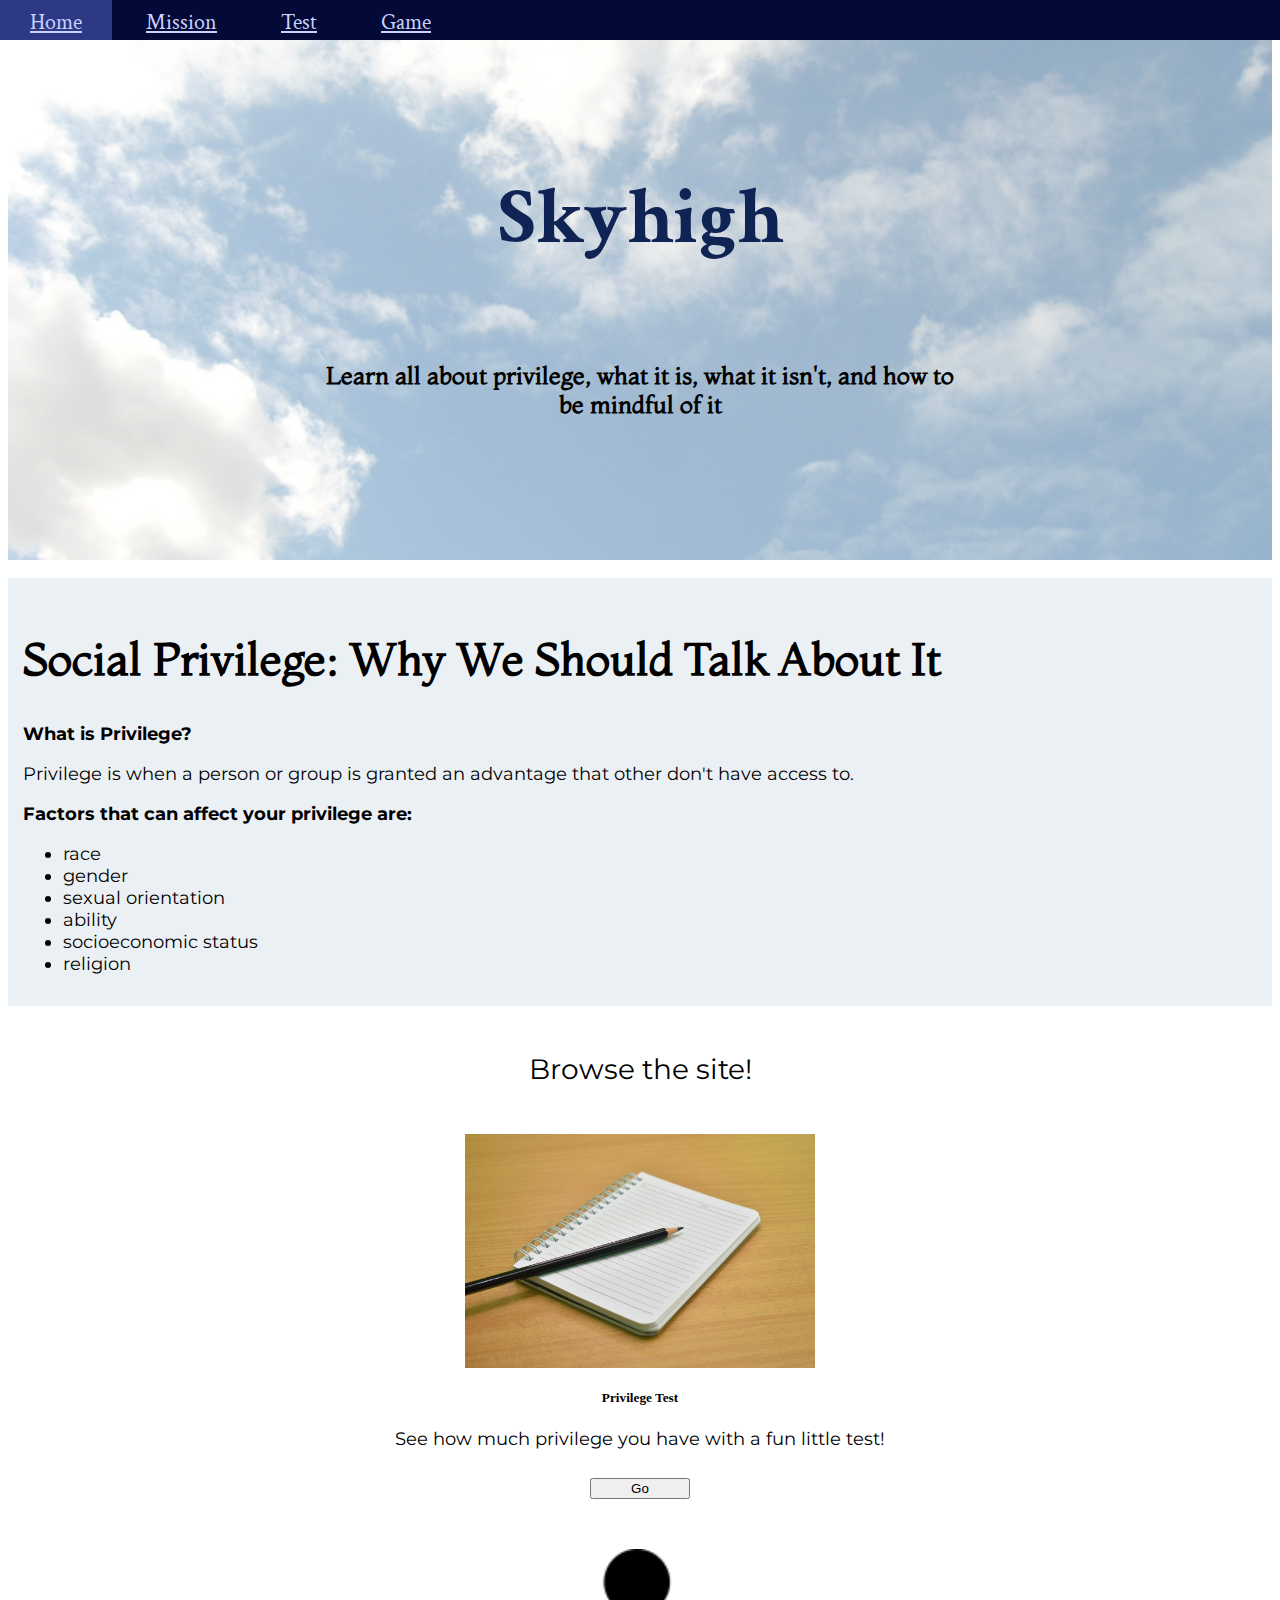
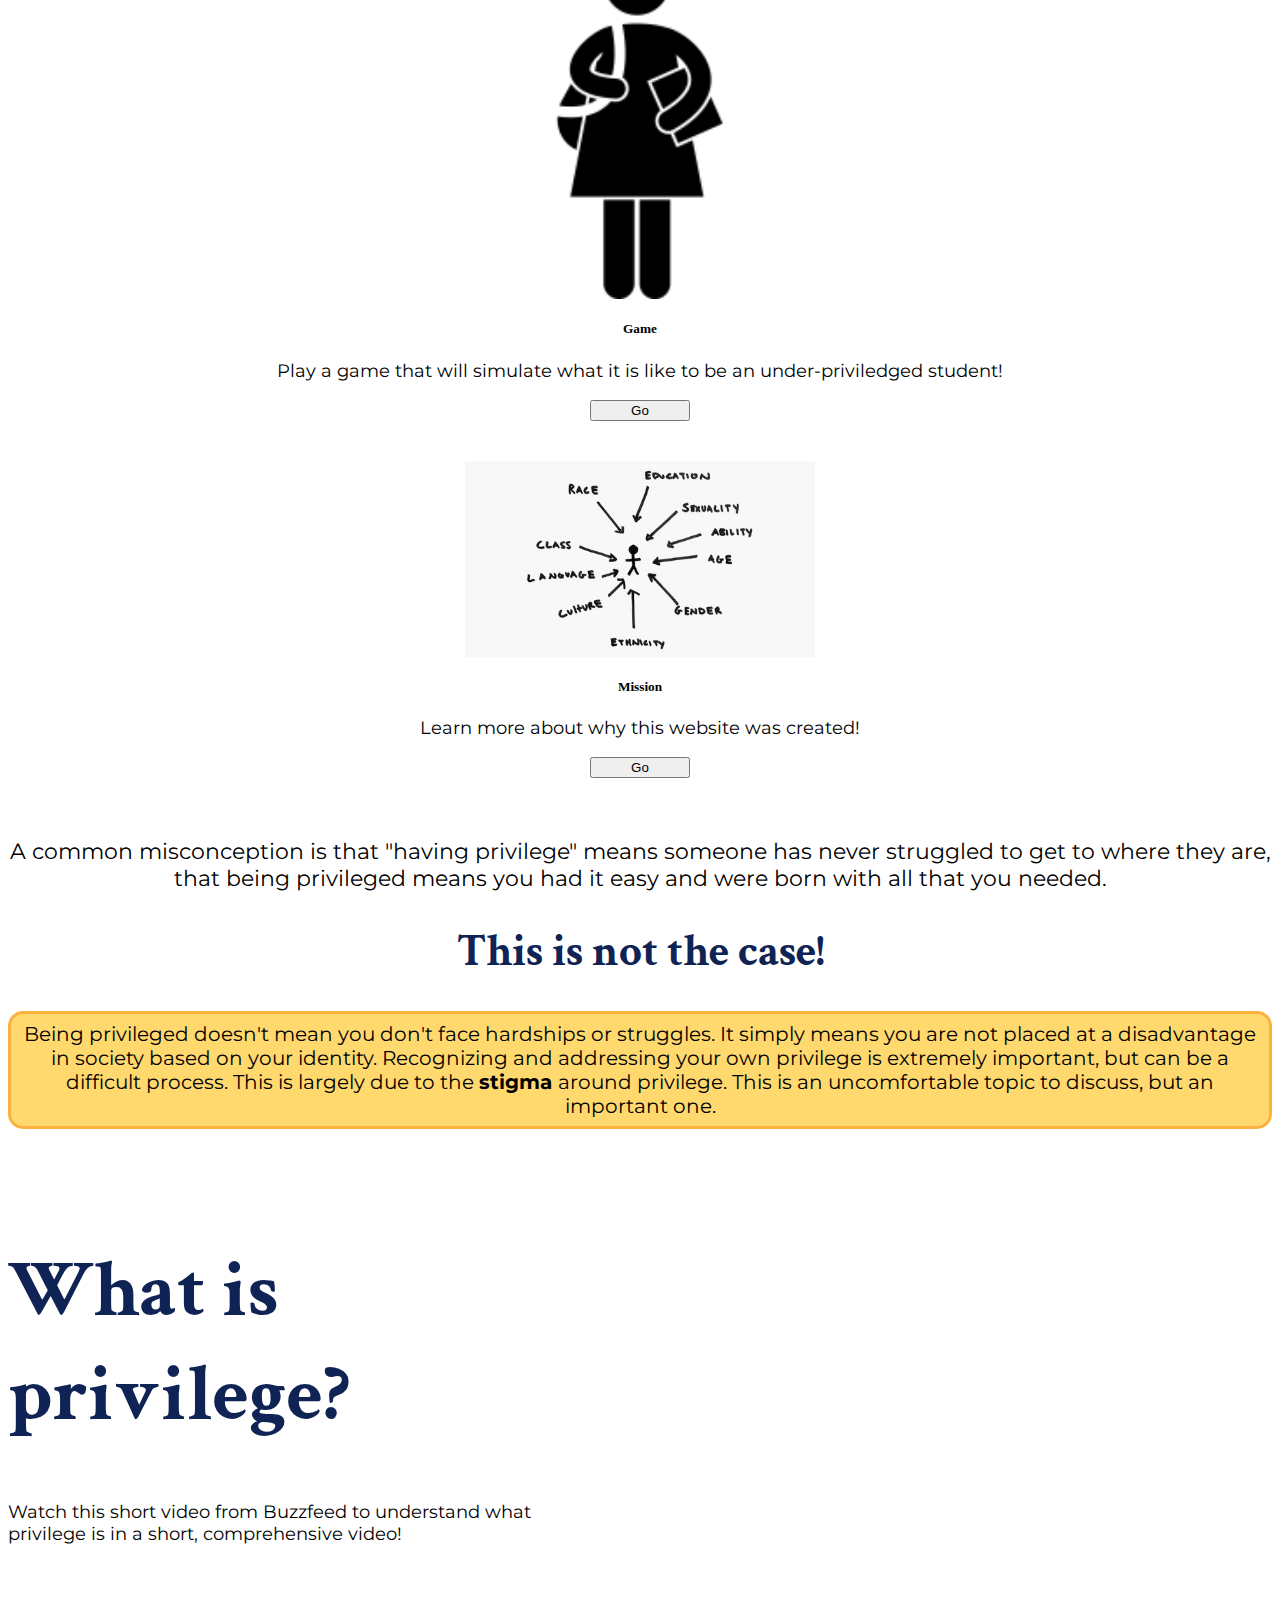
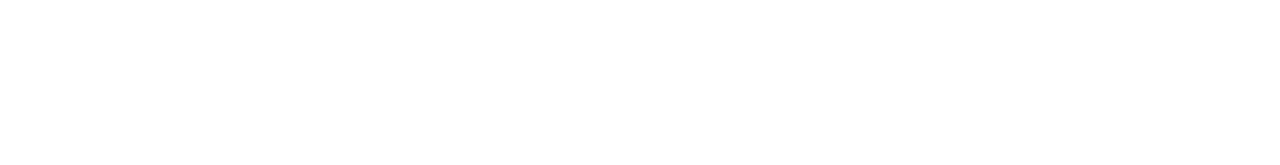
<file: index.html>
<DOCTYPE html>
    <html>
        <head>
            <meta charset="utf-8" />
            <link rel="icon" href="sh.png">
            <script src="https://maxcdn.bootstrapcdn.com/bootstrap/4.1.3/js/bootstrap.min.js"></script>
            <link href="https://fonts.googleapis.com/css2?family=Crimson+Text&family=Montaga&family=Montserrat&display=swap" rel="stylesheet">
            <script src="https://code.jquery.com/jquery-3.3.1.min.js"></script>
            <script src="https://cdnjs.cloudflare.com/ajax/libs/popper.js/1.14.3/umd/popper.min.js"></script>
            <link rel="stylesheet" href="https://maxcdn.bootstrapcdn.com/bootstrap/4.0.0-alpha.2/css/bootstrap.min.css" integrity="sha384-y3tfxAZXuh4HwSYylfB+J125MxIs6mR5FOHamPBG064zB+AFeWH94NdvaCBm8qnd" crossorigin="anonymous">
                        <link rel="stylesheet" href="stylesheet.css"/>


            <title>Skyhigh: Home</title>
        </head>
        <body>
            <div class="topnav">
                <div class="topnav-left">
                <a href="index.html">Home</a>
                <a href="mission.html">Mission</a>
                <a href="test.html">Test</a>
                <a href="game.html">Game</a>
            </div>
            </div>
            <main style="clear:both;">
                <div class="text-on-image">
                    <img src="sky.jpg" alt="Background" style="width:100%;opacity:0.5;">
                    <div class="text-on-image-centered">
                        <h1 style="background: none;">Skyhigh</h1><br>
                        <h2 style="font-size:24px;">Learn all about privilege, what it is, what it isn't, and how to be mindful of it</h2><br>
                    </div>
                </div>
                <br>
                <div class="jumbotron">
                    <h2 style="font-size:45px;">Social Privilege: Why We Should Talk About It</h2>
                    <p><b>What is Privilege?</b></p>
                    <p>Privilege is when a person or group is granted an advantage that other don't have access to. </p>
                    <p><b>Factors that can affect your privilege are:</b></p>
                    <ul>
                        <li>race</li>
                        <li>gender</li>
                        <li>sexual orientation</li>
                        <li>ability</li>
                        <li>socioeconomic status</li>
                        <li>religion</li>
                    </ul>
                </div>
                <br>
                <p style="text-align:center; font-size:28px">Browse the site!</p>
                <div class="card-deck" style="text-align:center; align:center;">
                    <div class="card" onclick="location.href='test.html';" style="padding:20px">
                        <img class="card-img-top" src="pp.jpg" alt="Card image cap" style="width:350px">
                        <div class="card-body">
                            <h5 class="card-title">Privilege Test</h5>
                            <p class="card-text">See how much privilege you have with a fun little test!</p>
                            <button class="btn" style="width:100px; margin:10px">Go</button>
                        </div>
                    </div>
                    <div class="card" onclick="location.href='game.html';"style="padding:20px">
                        <img class="card-img-top" src="st.png" alt="Card image cap" style="width:350px">
                        <div class="card-body" >
                            <h5 class="card-title">Game</h5>
                            <p class="card-text">Play a game that will simulate what it is like to be an under-priviledged student!</p>
                            <button class="btn" style="width:100px;">Go</button>
                        </div>
                    </div>
                    <div class="card" onclick="location.href='mission';" style="padding:20px">
                        <img class="card-img-top" src="p.jpg" alt="Card image cap" style="width:350px">
                        <div class="card-body">
                            <h5 class="card-title">Mission</h5>
                            <p class="card-text">Learn more about why this website was created!</p>
                            <button class="log-btn" style="width:100px;">Go</button>
                        </div>
                    </div>
                </div>
                <br>
                <div>
                    <p style="text-align:center; font-size:22px">A common misconception is that "having privilege" means someone has never struggled to get to where they are, that being privileged means you had it easy and were born with all that you needed.</p>
                    <h1 style="text-align:center; font-size:45px;">This is not the case!</h1>
                    <p style="text-align:center; font-size: 20px; background-color:#ffd86e; border: 3px solid #fcb13f; border-radius: 15px; padding:8px">Being privileged doesn't mean you don't face hardships or struggles. It simply means you are not placed at a disadvantage in society based on your identity. Recognizing and addressing your own privilege is extremely important, but can be a difficult process. This is largely due to the <strong> stigma </strong> around privilege. This is an uncomfortable topic to discuss, but an important one.</p>
                </div>

                <br><br>

                <div>
                    <h1>
                        <iframe width="720" height="500" style="float:right;margin-left:15px;" src="https://www.youtube.com/embed/2KlmvmuxzYE" frameborder="0" allow="accelerometer; autoplay; clipboard-write; encrypted-media; gyroscope; picture-in-picture" allowfullscreen></iframe>
                        What is privilege?
                    </h1>
                    <p>Watch this short video from Buzzfeed to understand what privilege is in a short, comprehensive video!</p>

                </div>
                <br style="clear:both"><br>
            </main>
        </body>

    </html>
</file>
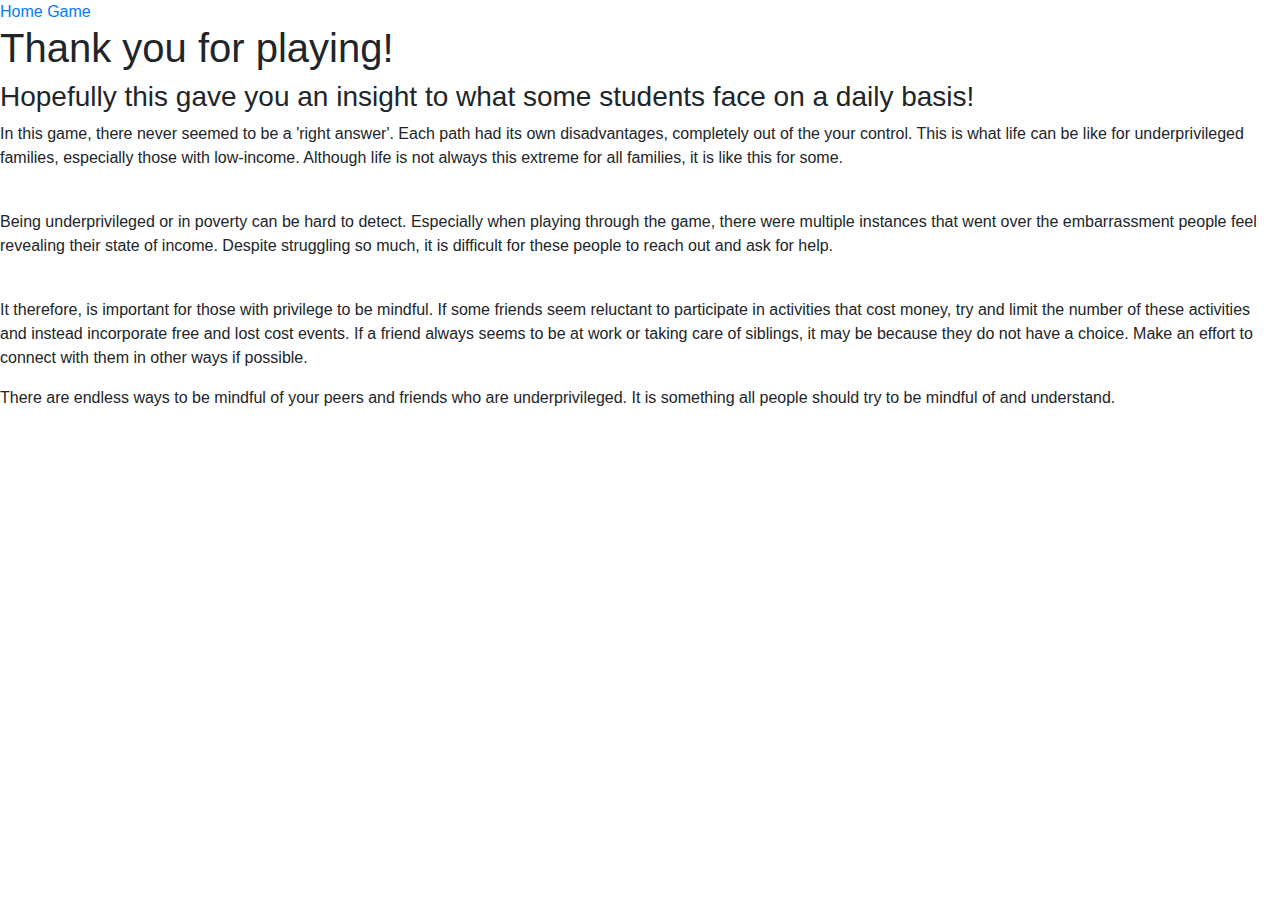
<file: finish.html>
<!DOCTYPE html>

<html lang="en">
    <head>
        <script src="https://maxcdn.bootstrapcdn.com/bootstrap/4.1.3/js/bootstrap.min.js"></script>
        <link href="https://maxcdn.bootstrapcdn.com/bootstrap/4.1.3/css/bootstrap.min.css" rel="stylesheet">
    </head>
    <body>
        <div class="topnav">
            <div class="topnav-left">
                <a href="index.html">Home</a>
                <a href="game.html">Game</a>
            </div>
        </div>

        <h1>Thank you for playing!</h1>
        <h3>Hopefully this gave you an insight to what some students face on a daily basis!</h3>
        <p>In this game, there never seemed to be a 'right answer'. Each path had its own disadvantages, completely out of the your
        control. This is what life can be like for underprivileged families, especially those with low-income. Although life is not always
        this extreme for all families, it is like this for some.</p><br>
        <p>Being underprivileged or in poverty can be hard to detect. Especially when playing through the game, there were multiple
        instances that went over the embarrassment people feel revealing their state of income. Despite struggling so much, it is
        difficult for these people to reach out and ask for help. </p><br>
        <p>It therefore, is important for those with privilege to be mindful. If some friends seem reluctant to participate in
        activities that cost money, try and limit the number of these activities and instead incorporate free and lost cost events. If a friend
        always seems to be at work or taking care of siblings, it may be because they do not have a choice. Make an effort to connect with them
        in other ways if possible.</p>
        <p>There are endless ways to be mindful of your peers and friends who are underprivileged. It is something all people should try to be
        mindful of and understand.</p>
    </body>
</html>
</file>
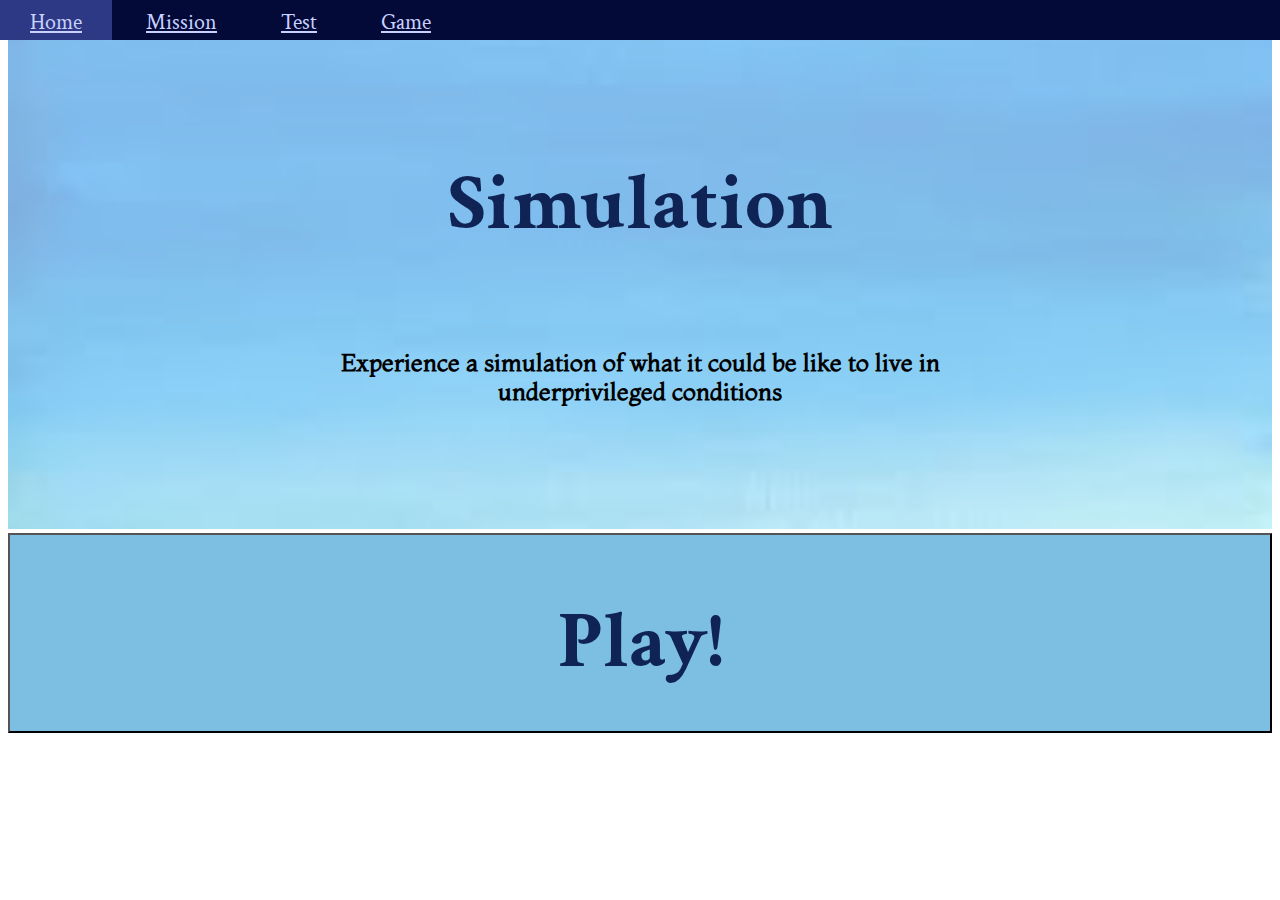
<file: game.html>
<!DOCTYPE html>

<html lang="en">
    <head>
        <meta charset="utf-8" />
            <script src="https://maxcdn.bootstrapcdn.com/bootstrap/4.1.3/js/bootstrap.min.js"></script>
            <link href="https://fonts.googleapis.com/css2?family=Crimson+Text&family=Montaga&family=Montserrat&display=swap" rel="stylesheet">
            <script src="https://code.jquery.com/jquery-3.3.1.min.js"></script>
            <script src="https://cdnjs.cloudflare.com/ajax/libs/popper.js/1.14.3/umd/popper.min.js"></script>
            <link rel="stylesheet" href="https://maxcdn.bootstrapcdn.com/bootstrap/4.0.0-alpha.2/css/bootstrap.min.css" integrity="sha384-y3tfxAZXuh4HwSYylfB+J125MxIs6mR5FOHamPBG064zB+AFeWH94NdvaCBm8qnd" crossorigin="anonymous">
                        <link rel="stylesheet" href="stylesheet.css"/>

            <title>Skyhigh: Simulation</title>
    </head>
    <body>
         <div class="topnav">
                <div class="topnav-left">
                <a href="index.html">Home</a>
                <a href="mission.html">Mission</a>
                <a href="test.html">Test</a>
                <a href="game.html">Game</a>
            </div>
        </div>

        <div class="text-on-image">
            <img src="b2.jpg" alt="Background" style="width:100%;opacity:0.5;">
            <div class="text-on-image-centered">
                <h1 style="background: none;">Simulation</h1><br>
                <h2 style="font-size:24px;">Experience a simulation of what it could be like to live in underprivileged conditions</h2><br>
            </div>
        </div>
        <button onclick="window.location.href='game1.html'" type="button" class="btn btn-secondary" style="width:100%; height:200px; text-align:center; background-color:#7dbfe3; align:center;"><h1>Play!</h1></button>
    </body>
</html>
</file>
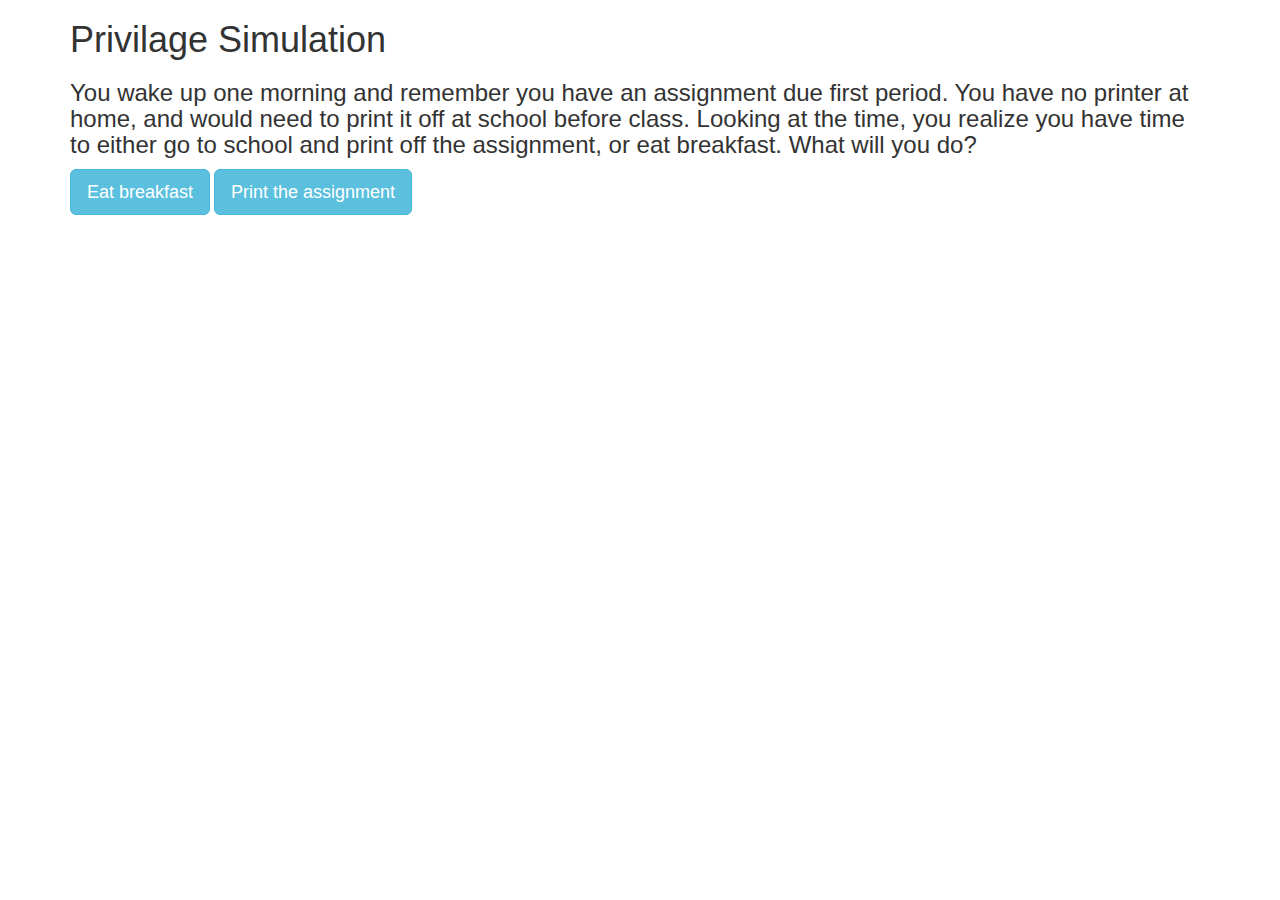
<file: game1.html>
<!DOCTYPE html>
<html lang="en">
    <head>
        <title>Skyhigh: Simulation</title>
        <meta charset="utf-8">
        <meta name="viewport" content="width=device-width, initial-scale=1">
        <link rel="stylesheet" href="https://maxcdn.bootstrapcdn.com/bootstrap/3.4.1/css/bootstrap.min.css">
        <script src="https://ajax.googleapis.com/ajax/libs/jquery/3.5.1/jquery.min.js"></script>
        <script src="https://maxcdn.bootstrapcdn.com/bootstrap/3.4.1/js/bootstrap.min.js"></script>
    </head>
    <body>
        <div class="container">
            <h1>Privilage Simulation</h1>
            <h3>You wake up one morning and remember you have an assignment due first period. You have no printer at home,
            and would need to print it off at school before class. Looking at the time, you realize you have time to either go
            to school and print off the assignment, or eat breakfast. What will you do? </h3>
            <button type="button" class="choice btn btn-info btn-lg" id="choice" data-id="You decide to eat breakfast. You feel full
            and ready for the day, but you unfortunately recieve a zero on the assignment, despite having it completed.<br><br>
            Technology access is a large barrier for many students. According to a study done by the University of Southern California,
            only about 85% of students between kindegarten and grade 12 have access to internet. The student in this story was
            more fortunate as they were only lacking a printer, and could have printed at school. Many students struggle in their
            studies because working at home is a large barrier due to lack of technology.">Eat breakfast</button>
            <button type="button" class="choice btn btn-info btn-lg" id="choice2" data-id="You print off the assignment and hand it
            in on time. Unfortunately, since you did not eat, you are not able to focus properly and perform poorly on a test you had.
            <br><br>The No Kid Hungry campaign estimates there are about 3 million kids who go to school without breakfast.
            In fact, the character in this story is more fortunate than others,
            as they were given the option of food whereas many students are not.">Print the assignment</button>

            <div class="modal fade" id="choose" role="dialog">
                <div class="modal-dialog">
                    <div class="modal-content">
                        <div class="modal-header">
                            <button type="button" class="close" data-dismiss="modal">&times;</button>
                        </div>
                <div class="modal-body">
                    <p id="text">sdfgs</p>
                </div>
                <div class="modal-footer">
                    <button type="button" class="btn btn-default" onclick="window.location.href='game2.html'">Next</button>
                </div>
              </div>
            </div>
          </div>
        </div>
    </body>

    <script>
        $(document).ready(function(){
          $("#choice").click(function(){
                var t = $(this).data('id');
                document.getElementById("text").innerHTML = t;
                $('#choose').modal('show');
            });
        });

        $(document).ready(function(){
          $("#choice2").click(function(){
                var t = $(this).data('id');
                document.getElementById("text").innerHTML = t;
                $('#choose').modal('show');
            });
        });
    </script>
</html>
</file>
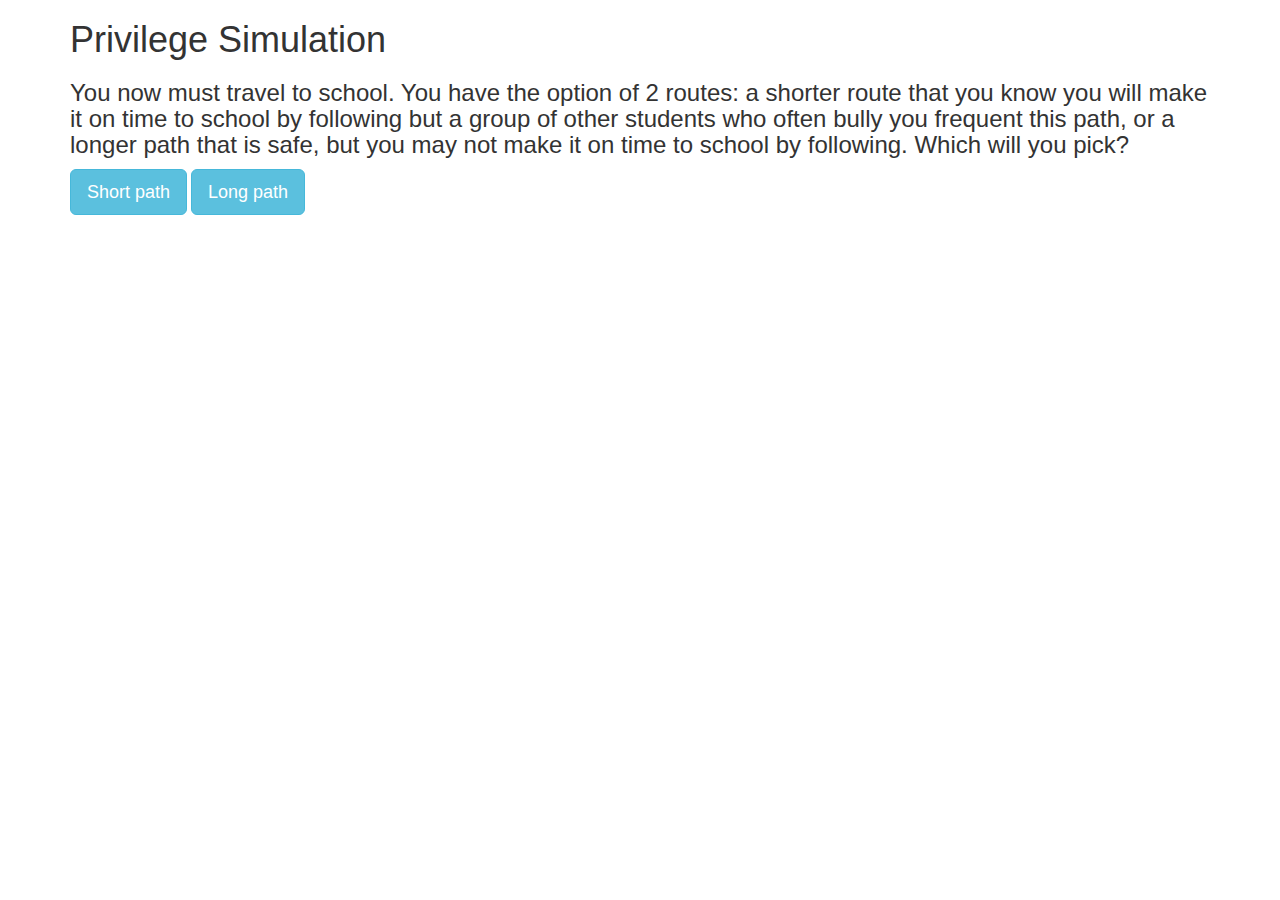
<file: game2.html>
<!DOCTYPE html>
<html lang="en">
    <head>
       <title>Skyhigh: Simulation</title>
        <meta charset="utf-8">
        <meta name="viewport" content="width=device-width, initial-scale=1">
        <link rel="stylesheet" href="https://maxcdn.bootstrapcdn.com/bootstrap/3.4.1/css/bootstrap.min.css">
        <script src="https://ajax.googleapis.com/ajax/libs/jquery/3.5.1/jquery.min.js"></script>
        <script src="https://maxcdn.bootstrapcdn.com/bootstrap/3.4.1/js/bootstrap.min.js"></script>
    </head>
    <body>

        <div class="container">
            <h1>Privilege Simulation</h1>

            <h3>You now must travel to school. You have the option of 2 routes: a shorter route that you know you will make it on time
            to school by following but a group of other students who often bully you frequent this path, or a longer path that is safe,
            but you may not make it on time to school by following. Which will you pick?</h3>
            <button type="button" class="choice btn btn-info btn-lg" id="choice" data-id="You decide to pick the shorter path.
            Unfortunately, you run into this malicious group of students. <br><br>According to the UNESCO Institute for Statistics,
            two in five children from low income families experience bullying. In addition, the National Children’s Bureau found
            only 58% of students in poverty talked to parents about important issues, compared to 67% of other students. This
            means they are not only bullied more, but have less people to reach out to for help.">Short path</button>
            <button type="button" class="choice btn btn-info btn-lg" id="choice2" data-id="You decide to take the longer path to
            avoid being bullied, however you do not make it to school on time and as a result, miss some of the information taught in class.
            This leads to an overall lower mark, as you repeadetly miss part of class from taking a long route. <br><br>
            The National Assessment of Educational Progress did a study in 2015 which shows most students who missed 3 days in a month of school were
            were diagnosed with a disability, students who were eligible for free lunch, Hispanic English language learners,
            and Native American students, all of which are underprivileged groups.">Long path</button>

            <div class="modal fade" id="choose" role="dialog">
                <div class="modal-dialog">
                    <div class="modal-content">
                        <div class="modal-header">
                            <button type="button" class="close" data-dismiss="modal">&times;</button>
                        </div>
                <div class="modal-body">
                    <p id="text">sdfgs</p>
                </div>
                <div class="modal-footer">
                    <button type="button" class="btn btn-default" onclick="window.location.href='game3.html'">Next</button>
                </div>
              </div>
            </div>
          </div>
        </div>
    </body>

    <script>
        $(document).ready(function(){
          $("#choice").click(function(){
                var t = $(this).data('id');
                document.getElementById("text").innerHTML = t;
                $('#choose').modal('show');
            });
        });

        $(document).ready(function(){
          $("#choice2").click(function(){
                var t = $(this).data('id');
                document.getElementById("text").innerHTML = t;
                $('#choose').modal('show');
            });
        });
    </script>
</html>
</file>
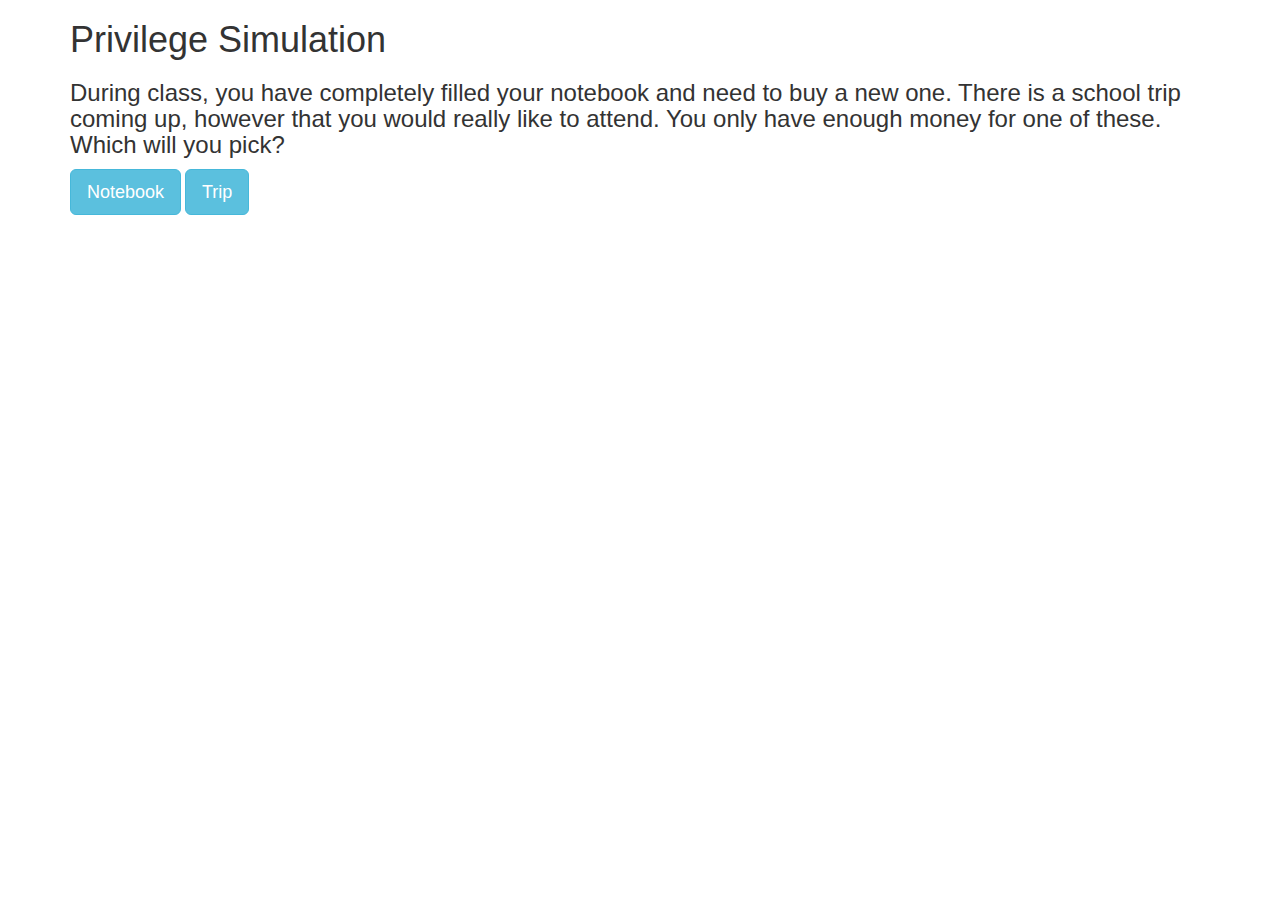
<file: game3.html>
<!DOCTYPE html>
<html lang="en">
    <head>
        <title>Skyhigh: Simulation</title>
        <meta charset="utf-8">
        <meta name="viewport" content="width=device-width, initial-scale=1">
        <link rel="stylesheet" href="https://maxcdn.bootstrapcdn.com/bootstrap/3.4.1/css/bootstrap.min.css">
        <script src="https://ajax.googleapis.com/ajax/libs/jquery/3.5.1/jquery.min.js"></script>
        <script src="https://maxcdn.bootstrapcdn.com/bootstrap/3.4.1/js/bootstrap.min.js"></script>
    </head>
    <body>

        <div class="container">
            <h1>Privilege Simulation</h1>
            <h3>During class, you have completely filled your notebook and need to buy a new one. There is a school trip coming up, however
            that you would really like to attend. You only have enough money for one of these. Which will you pick?</h3>
            <button type="button" class="choice btn btn-info btn-lg" id="choice" data-id="You purchase a notebook so that you are able to
            continue in your studies. You are unable to participate in the class trip and are disappointed when your friends
            talk about how great it was.<br><br>Many children miss out on trips due to income. A lot of schools offer financial aid to those
            who request, however the United Kingdom’s Children’s Commission on Poverty found that 55% of students felt embarrassed about
            their income, and would self-exclude themselves from activities instead of asking for help.">Notebook</button>
            <button type="button" class="choice btn btn-info btn-lg" id="choice2" data-id="You decide to go on a trip with your class.
            You spend the next few days scribbling notes in margins of already used pages and sneaking paper from the recycling bin to use the
            back of. Your notes are less organized than you would like and you feel your marks begin to suffer because of it.<br><br>
            According to the National Center for Children in Povery, one in five children who live below the poverty line struggle
            to purchase basic school supplies. For most families, having pencils and paper is a given, but it is a real struggle for others."
            >Trip</button>

            <div class="modal fade" id="choose" role="dialog">
                <div class="modal-dialog">
                    <div class="modal-content">
                        <div class="modal-header">
                            <button type="button" class="close" data-dismiss="modal">&times;</button>
                        </div>
                <div class="modal-body">
                    <p id="text">sdfgs</p>
                </div>
                <div class="modal-footer">
                    <button type="button" class="btn btn-default" onclick="window.location.href='game4.html'">Next</button>
                </div>
              </div>
            </div>
          </div>
        </div>
    </body>

    <script>
        $(document).ready(function(){
          $("#choice").click(function(){
                var t = $(this).data('id');
                document.getElementById("text").innerHTML = t;
                $('#choose').modal('show');
            });
        });

        $(document).ready(function(){
          $("#choice2").click(function(){
                var t = $(this).data('id');
                document.getElementById("text").innerHTML = t;
                $('#choose').modal('show');
            });
        });
    </script>
</html>
</file>
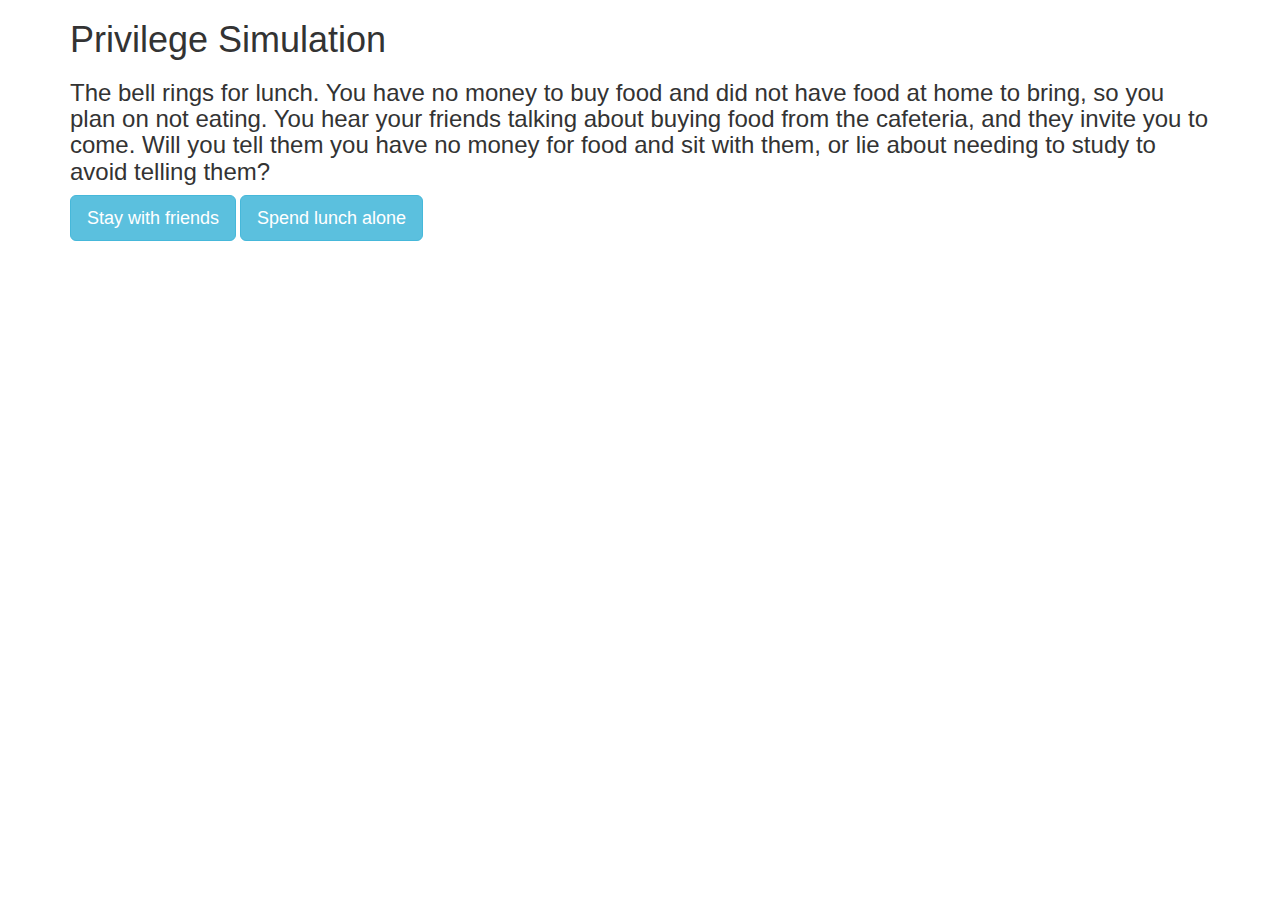
<file: game4.html>
<!DOCTYPE html>
<html lang="en">
    <head>
        <title>Skyhigh: Simulation</title>
        <meta charset="utf-8">
        <meta name="viewport" content="width=device-width, initial-scale=1">
        <link rel="stylesheet" href="https://maxcdn.bootstrapcdn.com/bootstrap/3.4.1/css/bootstrap.min.css">
        <script src="https://ajax.googleapis.com/ajax/libs/jquery/3.5.1/jquery.min.js"></script>
        <script src="https://maxcdn.bootstrapcdn.com/bootstrap/3.4.1/js/bootstrap.min.js"></script>
    </head>
    <body>

        <div class="container">
            <h1>Privilege Simulation</h1>
            <h3>The bell rings for lunch. You have no money to buy food and did not have food at home to bring, so you plan on not eating.
            You hear your friends talking about buying food from the cafeteria, and they invite you to come. Will you tell them you have no money
            for food and sit with them, or lie about needing to study to avoid telling them?</h3>
            <button type="button" class="choice btn btn-info btn-lg" id="choice" data-id="You decide to tell your friends about the lack of money.
            <br><br>Low income students are often too embarrassed about their financial state to tell others. The United Kingdom’s Children’s Commission
            on Poverty found that 55% of students from low income families were too embarrassed to tell others and would avoid activities that related
            to money.">Stay with friends</button>
            <button type="button" class="choice btn btn-info btn-lg" id="choice2" data-id="You decide to spend lunch alone. Your friendships become
            weaker and weaker as you often opt out of activities because you do not want to share your financial state with others.<br><br>
            A research study done by Simon Hjalmarsson and Carina Mood reveals that underprivileged students have fewer friends because of lack of
            participation, shame, stigmatism, and status mechanisms. Simple activities like making friends is made significantly harder for
            underprivileged students."
            >Spend lunch alone</button>

            <div class="modal fade" id="choose" role="dialog">
                <div class="modal-dialog">
                    <div class="modal-content">
                        <div class="modal-header">
                            <button type="button" class="close" data-dismiss="modal">&times;</button>
                        </div>
                <div class="modal-body">
                    <p id="text">sdfgs</p>
                </div>
                <div class="modal-footer">
                    <button type="button" class="btn btn-default" onclick="window.location.href='game5.html'">Next</button>
                </div>
              </div>
            </div>
          </div>
        </div>
    </body>

    <script>
        $(document).ready(function(){
          $("#choice").click(function(){
                var t = $(this).data('id');
                document.getElementById("text").innerHTML = t;
                $('#choose').modal('show');
            });
        });

        $(document).ready(function(){
          $("#choice2").click(function(){
                var t = $(this).data('id');
                document.getElementById("text").innerHTML = t;
                $('#choose').modal('show');
            });
        });
    </script>
</html>
</file>
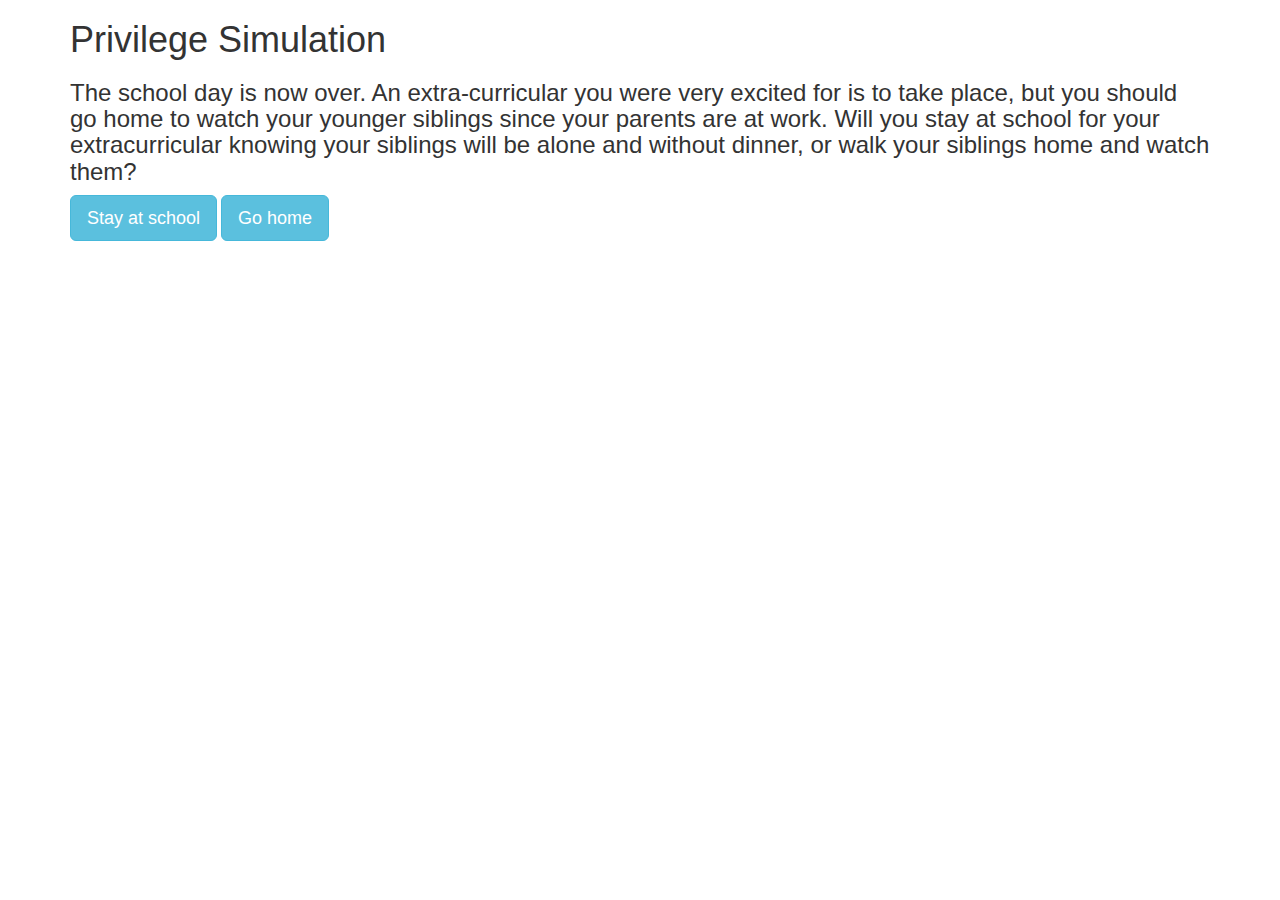
<file: game5.html>
<!DOCTYPE html>
<html lang="en">
    <head>
        <title>Skyhigh: Simulation</title>
        <meta charset="utf-8">
        <meta name="viewport" content="width=device-width, initial-scale=1">
        <link rel="stylesheet" href="https://maxcdn.bootstrapcdn.com/bootstrap/3.4.1/css/bootstrap.min.css">
        <script src="https://ajax.googleapis.com/ajax/libs/jquery/3.5.1/jquery.min.js"></script>
        <script src="https://maxcdn.bootstrapcdn.com/bootstrap/3.4.1/js/bootstrap.min.js"></script>
    </head>
    <body>
        <div class="container">
            <h1>Privilege Simulation</h1>
            <h3>The school day is now over. An extra-curricular you were very excited for is to take place, but you should go home to watch your
            younger siblings since your parents are at work. Will you stay at school for your extracurricular knowing your siblings will be alone
            and without dinner, or walk your siblings home and watch them?</h3>
            <button type="button" class="choice btn btn-info btn-lg" id="choice" data-id="You decide to stay at school for your extracurricular.
            You find it difficult to enjoy your time however, since you spend the entire time wondering if your siblings made it home on time and
            feel guilty that they have not been fed.
            <br><br>Students from low income and underprivileged families are often excluded from activities because of home responsabilities, which
            can impact many other aspects of their lives such as their social life, mental health, acedemic achievements, and much more.
            ">Stay at school</button>
            <button type="button" class="choice btn btn-info btn-lg" id="choice2" data-id="You decide to go home to take care of your siblings. You
            miss out on the extra-curricular, but know they are safe and fed.<br><br>
            A correlation between those who need to take care of their siblings and low acedmic asperations in a study done by Hisp J Behav. This is
            because the students had less time to spend studying, and showed up late for class often because they needed to take their younger
            siblings to class before attending their own, leading to lower acedmic achievement."
            >Go home</button>

            <div class="modal fade" id="choose" role="dialog">
                <div class="modal-dialog">
                    <div class="modal-content">
                        <div class="modal-header">
                            <button type="button" class="close" data-dismiss="modal">&times;</button>
                        </div>
                <div class="modal-body">
                    <p id="text">sdfgs</p>
                </div>
                <div class="modal-footer">
                    <button type="button" class="btn btn-default" onclick="window.location.href='game6.html'">Next</button>
                </div>
              </div>
            </div>
          </div>
        </div>
    </body>

    <script>
        $(document).ready(function(){
          $("#choice").click(function(){
                var t = $(this).data('id');
                document.getElementById("text").innerHTML = t;
                $('#choose').modal('show');
            });
        });

        $(document).ready(function(){
          $("#choice2").click(function(){
                var t = $(this).data('id');
                document.getElementById("text").innerHTML = t;
                $('#choose').modal('show');
            });
        });
    </script>
</html>
</file>
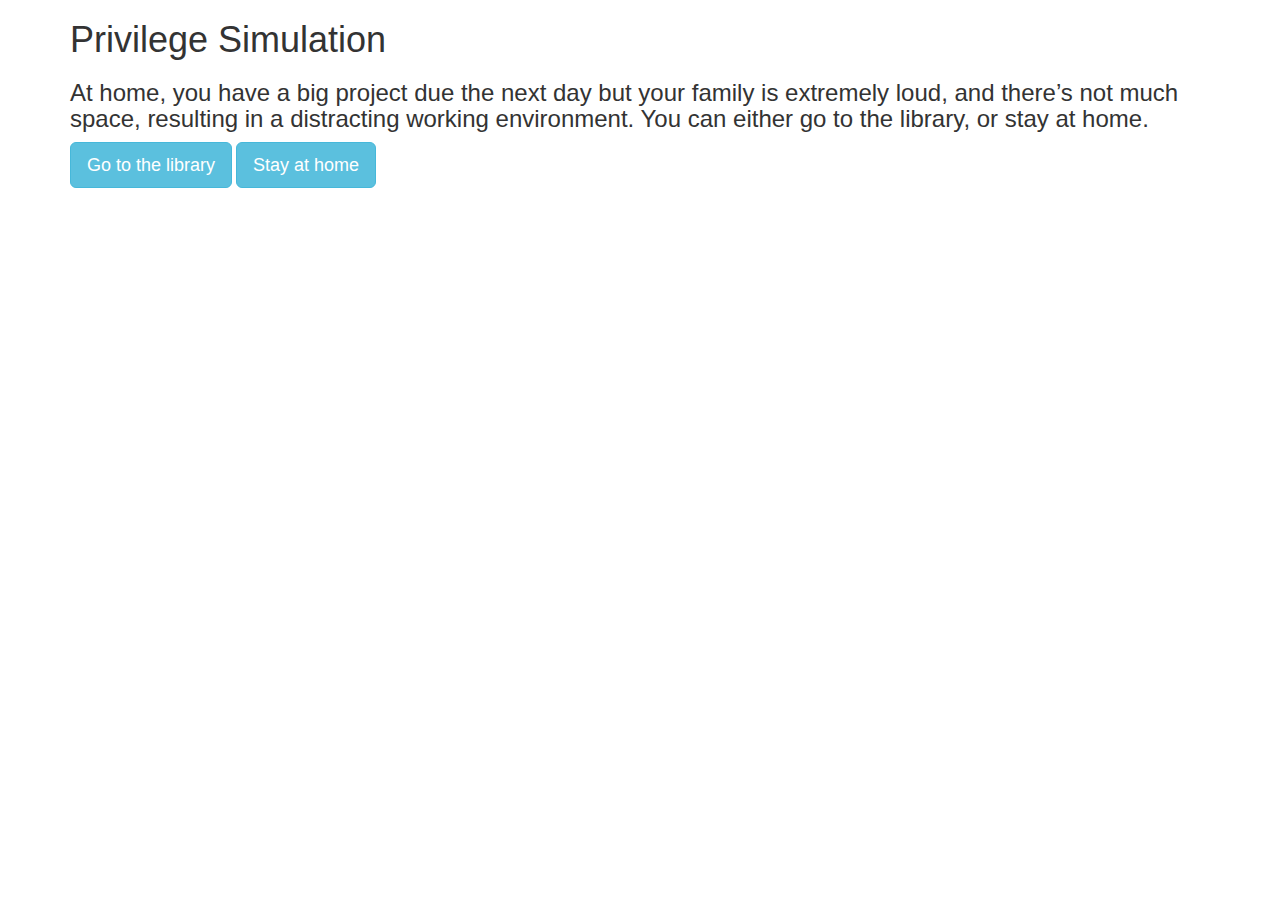
<file: game6.html>
<!DOCTYPE html>
<html lang="en">
    <head>
        <title>Skyhigh: Simulation</title>
        <meta charset="utf-8">
        <meta name="viewport" content="width=device-width, initial-scale=1">
        <link rel="stylesheet" href="https://maxcdn.bootstrapcdn.com/bootstrap/3.4.1/css/bootstrap.min.css">
        <script src="https://ajax.googleapis.com/ajax/libs/jquery/3.5.1/jquery.min.js"></script>
        <script src="https://maxcdn.bootstrapcdn.com/bootstrap/3.4.1/js/bootstrap.min.js"></script>
    </head>
    <body>
        <div class="container">
            <h1>Privilege Simulation</h1>
            <h3>At home, you have a big project due the next day but your family is extremely loud, and there’s not much space, resulting in a
            distracting working environment. You can either go to the library, or stay at home.</h3>
            <button type="button" class="choice btn btn-info btn-lg" id="choice" data-id="You decide to go to the library to work. Due to
            circumstances, it is unlikely that you will be able to get a ride, so must walk or ride a bike. <br><br>If you are lucky, the library is nearby,
            however it could take a very long time to get there. If a library is within about 3 kilometers you could make it in half an hour. With
            needing to go there and back, plus there and back again for dinner, this can take 2 hours out of your day.
            ">Go to the library</button>
            <button type="button" class="choice btn btn-info btn-lg" id="choice2" data-id="Despite all the distractions, you decide it will be
            easier to stay at home. This makes it more difficult to focus, leading to frustration, and your work taking longer than it should to
            complete, and results in lower quality work.<br><br>
            This again results in lower acedmic standards from low income families. Students face many difficulties in these circumstaces, making
            it very difficult to perfrom well in school and pursue higher education. This is the 'poverty cycle' as due to low income, these students
            will not be able to get a good education and good job, and will end up having low income later in life. This is a cycle since the deeper
            in poverty you are, the deeper you will sink in it."
            >Stay at home</button>

            <div class="modal fade" id="choose" role="dialog">
                <div class="modal-dialog">
                    <div class="modal-content">
                        <div class="modal-header">
                            <button type="button" class="close" data-dismiss="modal">&times;</button>
                        </div>
                <div class="modal-body">
                    <p id="text">sdfgs</p>
                </div>
                <div class="modal-footer">
                    <button type="button" class="btn btn-default" onclick="window.location.href='game7.html'">Next</button>
                </div>
              </div>
            </div>
          </div>
        </div>
    </body>

    <script>
        $(document).ready(function(){
          $("#choice").click(function(){
                var t = $(this).data('id');
                document.getElementById("text").innerHTML = t;
                $('#choose').modal('show');
            });
        });

        $(document).ready(function(){
          $("#choice2").click(function(){
                var t = $(this).data('id');
                document.getElementById("text").innerHTML = t;
                $('#choose').modal('show');
            });
        });
    </script>
</html>
</file>
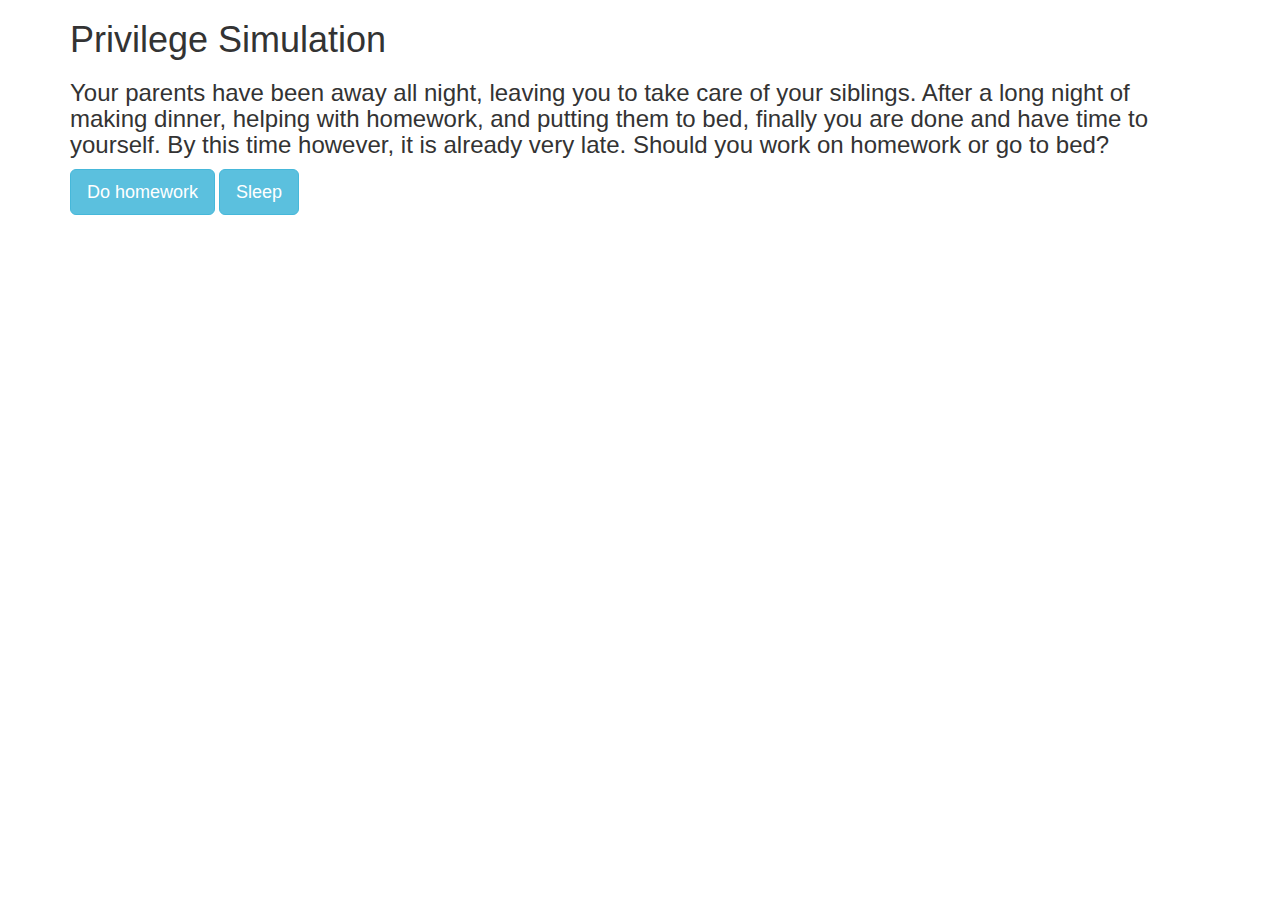
<file: game7.html>
<!DOCTYPE html>
<html lang="en">
    <head>
        <title>Skyhigh: Simulation</title>
        <meta charset="utf-8">
        <meta name="viewport" content="width=device-width, initial-scale=1">
        <link rel="stylesheet" href="https://maxcdn.bootstrapcdn.com/bootstrap/3.4.1/css/bootstrap.min.css">
        <script src="https://ajax.googleapis.com/ajax/libs/jquery/3.5.1/jquery.min.js"></script>
        <script src="https://maxcdn.bootstrapcdn.com/bootstrap/3.4.1/js/bootstrap.min.js"></script>
    </head>
    <body>
        <div class="container">
            <h1>Privilege Simulation</h1>
            <h3>Your parents have been away all night, leaving you to take care of your siblings. After a long night of making dinner, helping with
            homework, and putting them to bed, finally you are done and have time to yourself. By this time however, it is already very late. Should
            you work on homework or go to bed?</h3>
            <button type="button" class="choice btn btn-info btn-lg" id="choice" data-id="You decide to do your homework. With being busy every night
            you know how easy it is to fall behind, and know taking one night off will lead to trouble down the road. You then get less sleep
            than you should and your focus at school suffers.<br><br> The National Health Society released a list of dangers that come from lack of
            sleep. While in the short term acedemic performace can be hindered by lack of focus, a reduced ability to retain information, and
            drowsyness, there are long term effects as well from prolonged sleep deprivation. This includes increased risks for heart disease,
            diabetes, obesity, mental health conditions, and more.
            ">Do homework</button>
            <button type="button" class="choice btn btn-info btn-lg" id="choice2" data-id="You decide it is better to go to sleep. After all, how
            are you supposed to focus the next day if you have not slept enough? Your assignment is left incomplete and your marks suffer
            because of it.<br><br>
            Statistically, students from low income and underprivileged families get less
            sleep. Not only are the hours reduced, but the quality as well. A study by the American Academy of Neurology reveals that those in low
            income families are 25% more likely to have sleep disorders, leading to even more issues revolving around sleep."
            >Sleep</button>

            <div class="modal fade" id="choose" role="dialog">
                <div class="modal-dialog">
                    <div class="modal-content">
                        <div class="modal-header">
                            <button type="button" class="close" data-dismiss="modal">&times;</button>
                        </div>
                <div class="modal-body">
                    <p id="text">sdfgs</p>
                </div>
                <div class="modal-footer">
                    <button type="button" class="btn btn-default" onclick="window.location.href='game8.html'">Next</button>
                </div>
              </div>
            </div>
          </div>
        </div>
    </body>

    <script>
        $(document).ready(function(){
          $("#choice").click(function(){
                var t = $(this).data('id');
                document.getElementById("text").innerHTML = t;
                $('#choose').modal('show');
            });
        });

        $(document).ready(function(){
          $("#choice2").click(function(){
                var t = $(this).data('id');
                document.getElementById("text").innerHTML = t;
                $('#choose').modal('show');
            });
        });
    </script>
</html>
</file>
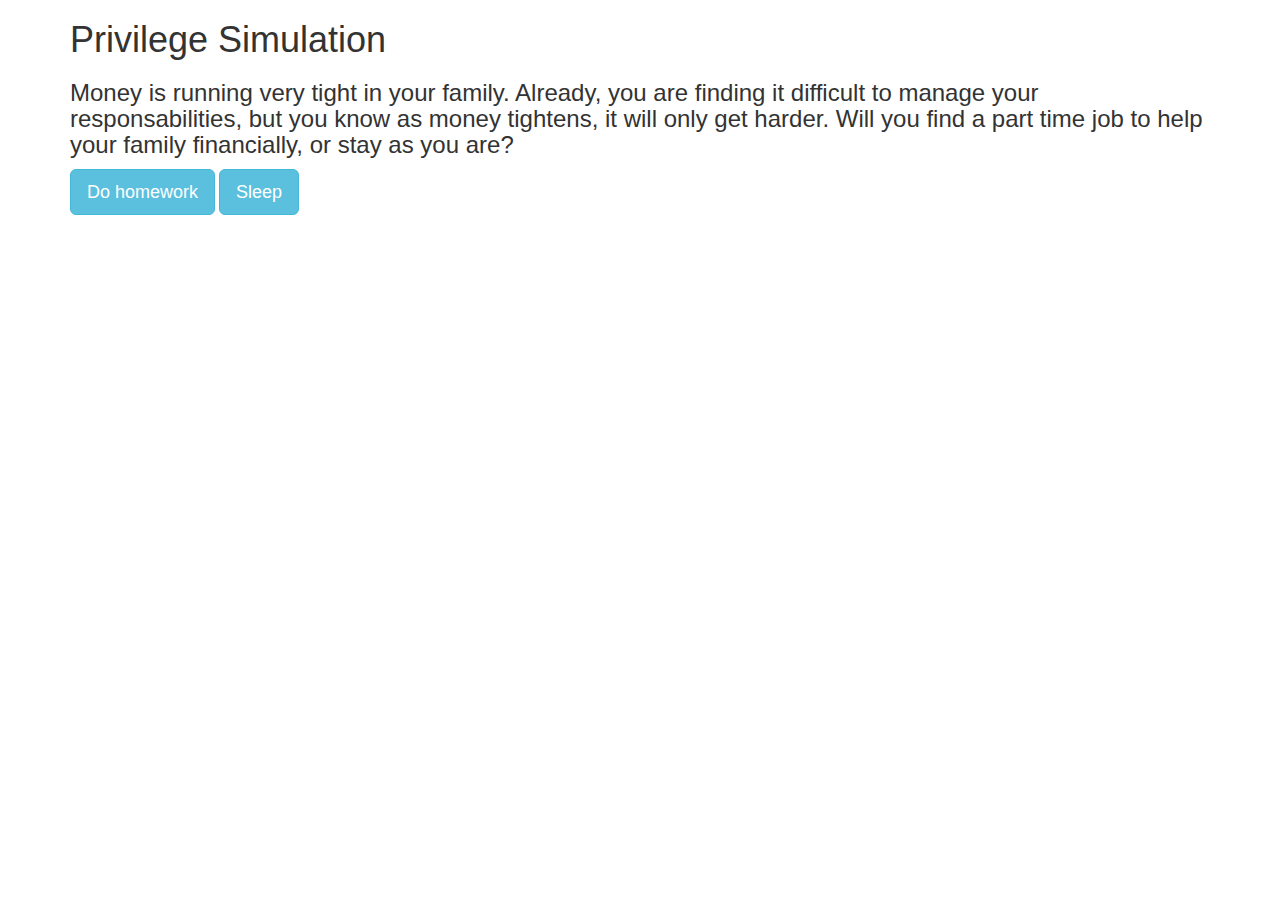
<file: game8.html>
<!DOCTYPE html>
<html lang="en">
    <head>
       <title>Skyhigh: Simulation</title>
        <meta charset="utf-8">
        <meta name="viewport" content="width=device-width, initial-scale=1">
        <link rel="stylesheet" href="https://maxcdn.bootstrapcdn.com/bootstrap/3.4.1/css/bootstrap.min.css">
        <script src="https://ajax.googleapis.com/ajax/libs/jquery/3.5.1/jquery.min.js"></script>
        <script src="https://maxcdn.bootstrapcdn.com/bootstrap/3.4.1/js/bootstrap.min.js"></script>
    </head>
    <body>

        <div class="container">
            <h1>Privilege Simulation</h1>
            <h3>Money is running very tight in your family. Already, you are finding it difficult to manage your responsabilities, but you know
            as money tightens, it will only get harder. Will you find a part time job to help your family financially, or stay as you are?</h3>
            <button type="button" class="choice btn btn-info btn-lg" id="choice" data-id="You have decided to find a part time job. Despite being
            very busy and struggling in your studies already, you would like to help out your family. Your marks drop even further with less and
            less time to dedicate to your studies. <br><br>
            Dropping marks is a recurrent theme throughout the lives of underprivileged students. According to the National Center for Education Stats,
            27% of highschool dropouts left school because they were failing too many classes. With marks lowering, dropping out can become a serious
            risk for underprivileged students. Another high contributing factor is leaving school to become caregivers, which accounted for about
            26%. This again is dangerous, because if students themselves don't get a job, but their parents start working more hours leaving older
            siblings to care for the younger, they may drop out of school.
            ">Do homework</button>
            <button type="button" class="choice btn btn-info btn-lg" id="choice2" data-id="You decide not to find work. Balancing school and home life
            is already hard enough, adding a job on top of that would be near impossible. The problems you face gradually increase as your income
            lowers, making life harder on the whole family.<br><br>
            Nearly 20% of high school students in low income families not on welfare worked over 20 hours a week, according to the Urban Institute
            National Survey of American Families. Not only would accepting a job take
            some time away, but to gain enough money to make a large difference, these students work very long hours. If grades already were dropping,
            this would cause a drastic decrease on top of that."
            >Sleep</button>

            <div class="modal fade" id="choose" role="dialog">
                <div class="modal-dialog">
                    <div class="modal-content">
                        <div class="modal-header">
                            <button type="button" class="close" data-dismiss="modal">&times;</button>
                        </div>
                <div class="modal-body">
                    <p id="text">sdfgs</p>
                </div>
                <div class="modal-footer">
                    <button type="button" class="btn btn-default" onclick="window.location.href='finish.html'">Next</button>
                </div>
              </div>
            </div>
          </div>
        </div>
    </body>

    <script>
        $(document).ready(function(){
          $("#choice").click(function(){
                var t = $(this).data('id');
                document.getElementById("text").innerHTML = t;
                $('#choose').modal('show');
            });
        });

        $(document).ready(function(){
          $("#choice2").click(function(){
                var t = $(this).data('id');
                document.getElementById("text").innerHTML = t;
                $('#choose').modal('show');
            });
        });
    </script>
</html>
</file>
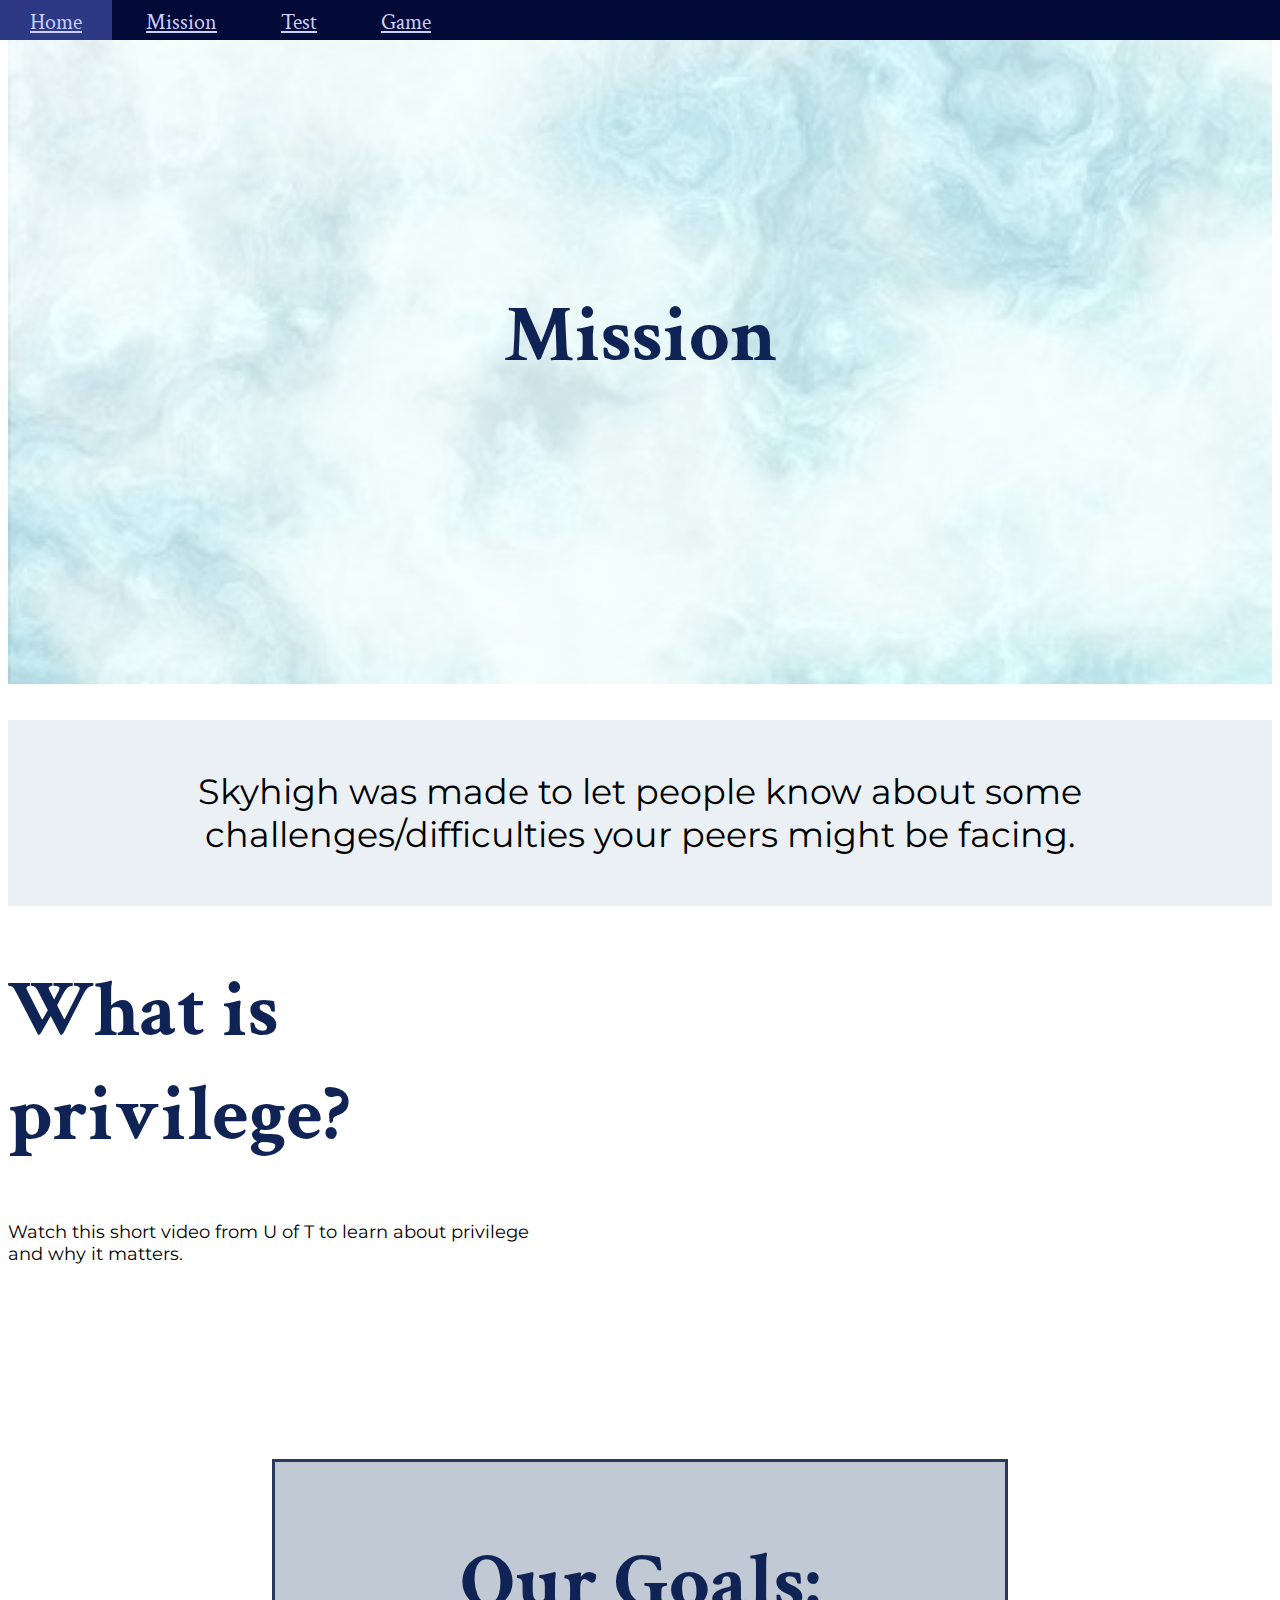
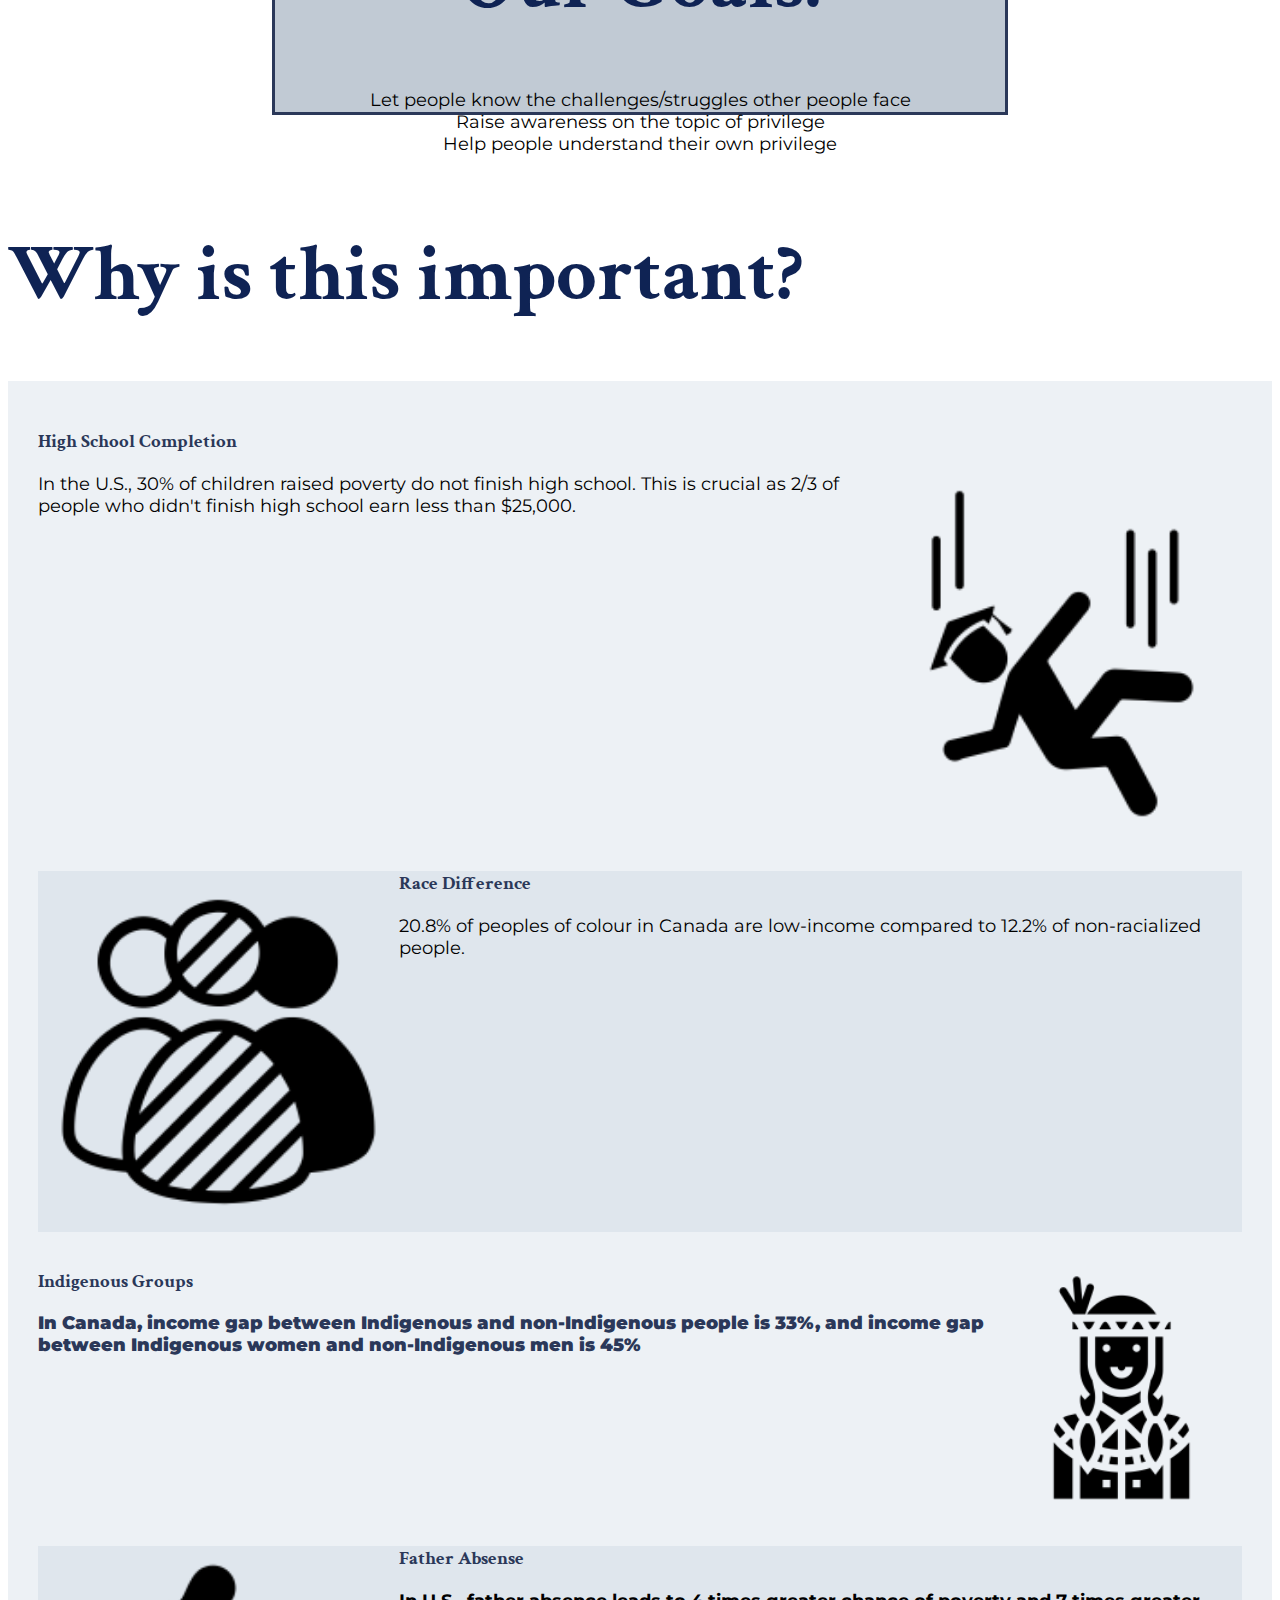
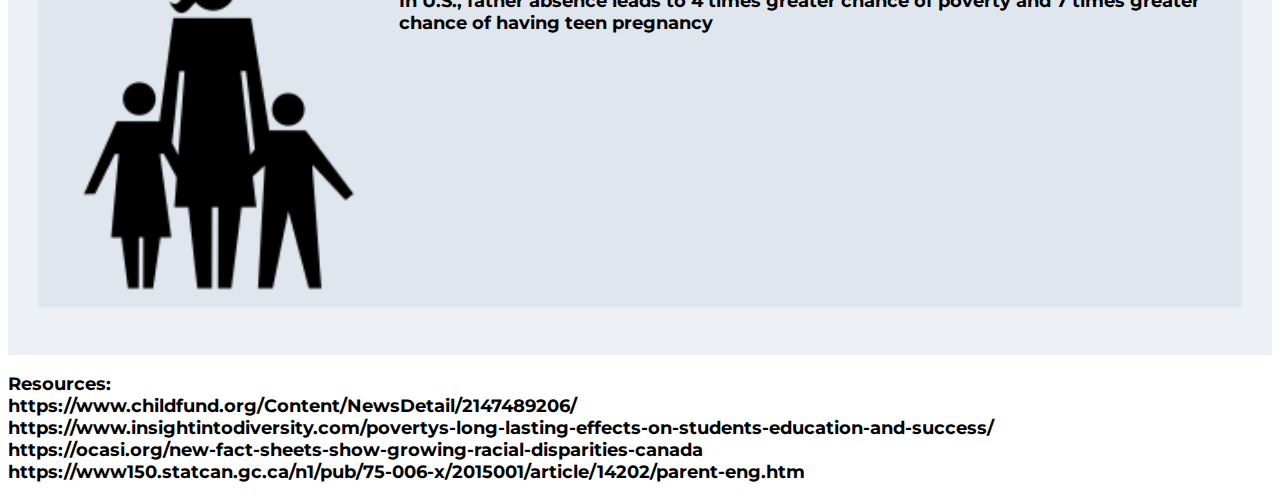
<file: mission.html>
<!Doctype>
<Html>
    <head>
        <script src="https://maxcdn.bootstrapcdn.com/bootstrap/4.1.3/js/bootstrap.min.js"></script>
            <link href="https://fonts.googleapis.com/css2?family=Crimson+Text&family=Montaga&family=Montserrat&display=swap" rel="stylesheet">
            <script src="https://code.jquery.com/jquery-3.3.1.min.js"></script>
            <script src="https://cdnjs.cloudflare.com/ajax/libs/popper.js/1.14.3/umd/popper.min.js"></script>
            <link rel="stylesheet" href="https://maxcdn.bootstrapcdn.com/bootstrap/4.0.0-alpha.2/css/bootstrap.min.css" integrity="sha384-y3tfxAZXuh4HwSYylfB+J125MxIs6mR5FOHamPBG064zB+AFeWH94NdvaCBm8qnd" crossorigin="anonymous">
                        <link rel="stylesheet" href="stylesheet.css"/>

            <title>Skyhigh: Mission</title>
    </head>
    <body>
        <div class="topnav">
            <div class="topnav-left">
                <a href="index.html">Home</a>
                <a href="mission.html">Mission</a>
                <a href="test.html">Test</a>
                <a href="game.html">Game</a>
            </div>
        </div>
        <div class="text-on-image">
            <img src="mb.jpg" alt="Background" style="width:100%;opacity:0.5;">
            <div class="text-on-image-centered">
                <h1 style="background: none;">Mission</h1><br>
            </div>
        </div>
        <br><br>
        <div class="jumbotron" style="text-align:center; font-size:35px">
            <p style="font-size:35px"> Skyhigh was made to let people know about some challenges/difficulties your peers might be facing. </p>
        </div>

        <div>
            <h1>
                <iframe width="720" height="500" style="float:right;margin-left:15px;" src="https://www.youtube.com/embed/FvlEVEW1Sp8" frameborder="0" allow="accelerometer; autoplay; clipboard-write; encrypted-media; gyroscope; picture-in-picture" allowfullscreen></iframe>
                What is privilege?
            </h1>
            <p>Watch this short video from U of T to learn about privilege and why it matters.</p>

        </div>


        <div class="center-form-lrg" style="clear:both">
            <h1>Our Goals:</h1>
            <p>
                Let people know the challenges/struggles other people face<br>
                Raise awareness on the topic of privilege<br>
                Help people understand their own privilege<br>
            </p>
        </div>
        <br><br><br>
        <h1>Why is this important?</h1>
        <div style="text-align: left; padding: 30px;background-color:#edf1f5">
            <div>
                <h3 style="color: #2b3859;font-family: 'Crimson Text', serif;"><b>High School Completion</b></h3>
                <p><img src="do.png" style="float:right; width:30%;">In the U.S., 30% of children
                raised poverty do not finish high school. This is crucial as 2/3 of people who didn't finish high school
                earn less than $25,000.</p>
            </div>
            <br style="clear:both;"><br>
            <div style="background-color:#dfe6ed">
                <h3 style="color: #2b3859;font-family: 'Crimson Text', serif;"><img src="rg.png" style="float:left; width:30%;"><b>Race Difference</b></h3>
                <p>20.8% of peoples of colour in Canada are low-income
                compared to 12.2% of non-racialized people.</p>
                <br style="clear:both">
            </div><br style="clear:both">
            <div>
                <h3 style="color: #2b3859;font-family: 'Crimson Text', serif;"><img src="id.png"
                style="float:right;width:20%;margin-left:15px;"><b>Indigenous Groups<p>In Canada, income gap between Indigenous and non-Indigenous people is 33%,
                and income gap between Indigenous women and non-Indigenous men is 45%</p>
            </div>
            <br style="clear: both;"><br>
            <div style="background-color:#dfe6ed">
                <h3 style="color: #2b3859;font-family: 'Crimson Text', serif;"><img src="fm.png" style="float:left; width:30%;"><b>Father Absense</b></h3>
                <p>In U.S., father absence leads to 4 times greater chance of poverty and 7 times greater chance of having teen pregnancy</p>
                <br style="clear:both">
            </div><br style="clear:both">
        </div>
        <p>Resources:<br>
        https://www.childfund.org/Content/NewsDetail/2147489206/<br>

https://www.insightintodiversity.com/povertys-long-lasting-effects-on-students-education-and-success/<br>

https://ocasi.org/new-fact-sheets-show-growing-racial-disparities-canada<br>

https://www150.statcan.gc.ca/n1/pub/75-006-x/2015001/article/14202/parent-eng.htm</p>


    </body>
</Html>
</file>
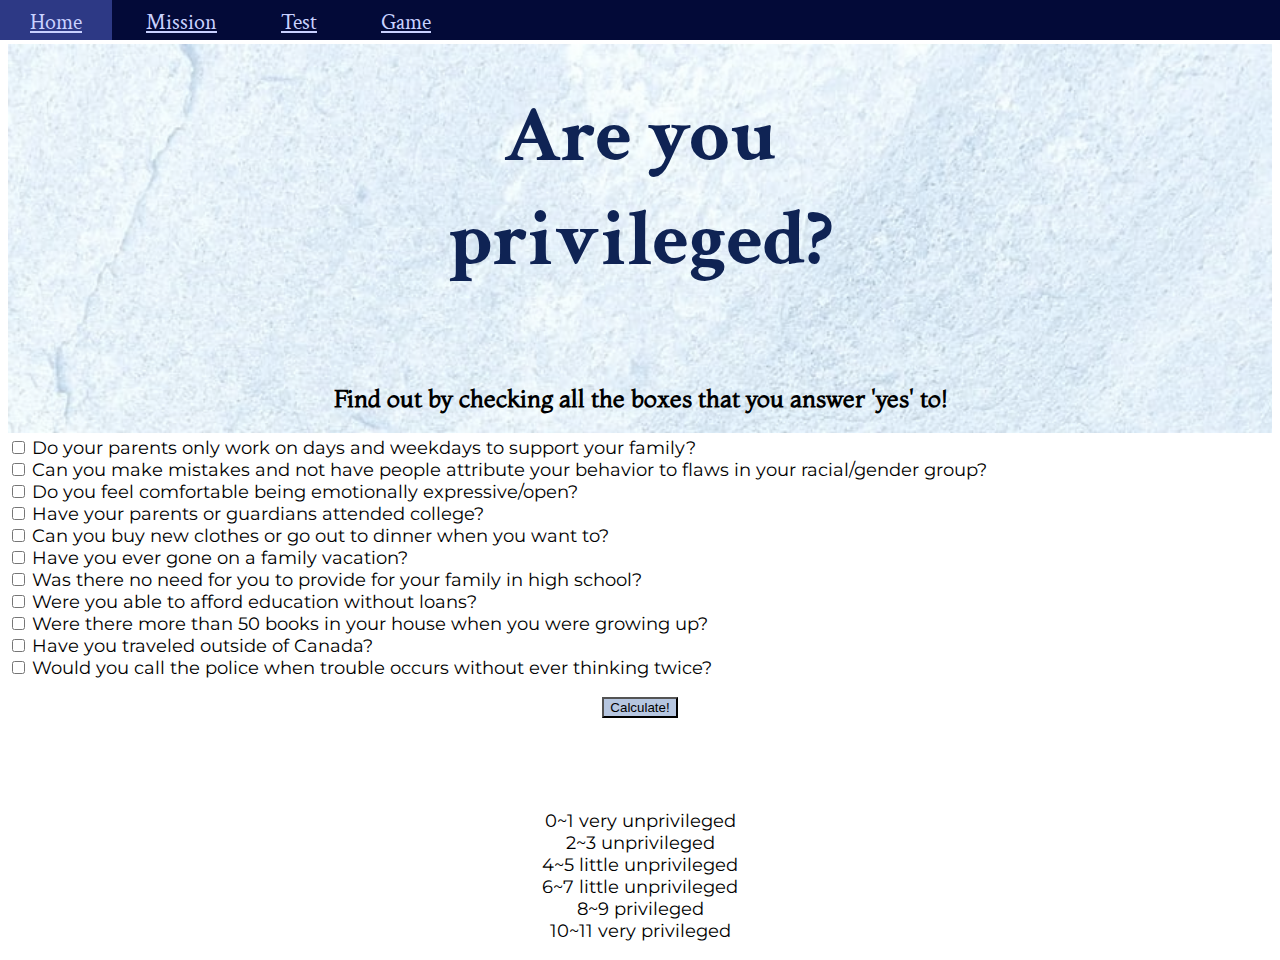
<file: test.html>
<!DOCTYPE html>
<html>
    <head>
        <script src="https://maxcdn.bootstrapcdn.com/bootstrap/4.1.3/js/bootstrap.min.js"></script>
            <link href="https://fonts.googleapis.com/css2?family=Crimson+Text&family=Montaga&family=Montserrat&display=swap" rel="stylesheet">
            <script src="https://code.jquery.com/jquery-3.3.1.min.js"></script>
            <script src="https://cdnjs.cloudflare.com/ajax/libs/popper.js/1.14.3/umd/popper.min.js"></script>
            <link rel="stylesheet" href="https://maxcdn.bootstrapcdn.com/bootstrap/4.0.0-alpha.2/css/bootstrap.min.css" integrity="sha384-y3tfxAZXuh4HwSYylfB+J125MxIs6mR5FOHamPBG064zB+AFeWH94NdvaCBm8qnd" crossorigin="anonymous">
                        <link rel="stylesheet" href="stylesheet.css"/>

            <title>Skyhigh: Test</title>
    </head>


    <body>
        <div class="topnav">
            <div class="topnav-left">
                <a href="index.html">Home</a>
                <a href="mission.html">Mission</a>
                <a href="test.html">Test</a>
                <a href="game.html">Game</a>
            </div>
        </div>
        <br><br>
        <div class="first-section">

            <div class="text-on-image">
                <img src="bg.jpg" alt="Background" style="width:100%;opacity:0.5;">
                <div class="text-on-image-centered">
                    <h1 style="background: none;">Are you privileged?</h1><br>
                    <h2 style="font-size:24px;">Find out by checking all the boxes that you answer 'yes' to!</h2><br>
                </div>
            </div>

            <div>
                <input type="checkbox" id="q1" name ="cb"> <label for="q1">Do your parents only work on days and weekdays to support your family?</label>
                <br>
                <input type="checkbox" id="q2" name ="cb"> <label for="q2">Can you make mistakes and not have people attribute your behavior to flaws in your racial/gender group?</label>
                <br>
                <input type="checkbox" id="q3" name ="cb"> <label for="q3">Do you feel comfortable being emotionally expressive/open?</label>
                <br>
                <input type="checkbox" id="q4" name ="cb"> <label for="q4">Have your parents or guardians attended college?</label>
                <br>
                <input type="checkbox" id="q5" name ="cb"> <label for="q5">Can you buy new clothes or go out to dinner when you want to?</label>
                <br>
                <input type="checkbox" id="q6" name ="cb"> <label for="q6">Have you ever gone on a family vacation?</label>
                <br>
                <input type="checkbox" id="q7" name ="cb"> <label for="q7">Was there no need for you to provide for your family in high school?</label>
                <br>
                <input type="checkbox" id="q8" name ="cb"> <label for="q8">Were you able to afford education without loans?</label>
                <br>
                <input type="checkbox" id="q9" name ="cb"> <label for="q9">Were there more than 50 books in your house when you were growing up?</label>
                <br>
                <input type="checkbox" id="q10" name ="cb"> <label for="q10">Have you traveled outside of Canada?</label>
                <br>
                <input type="checkbox" id="q11" name ="cb"> <label for="q11">Would you call the police when trouble occurs without ever thinking twice?</label>
            </div>

            <div style="text-align:center"><br>
                <button id="calc" type="button" class="btn btn-secondary btn-lg" style="background-color:#b6c6e0">Calculate!</button>
                <br><br>
                <h2 id="score"></h2><br><br>
                <div>
                    <p>
                        0~1 very unprivileged <br>
                        2~3 unprivileged<br>
                        4~5 little unprivileged<br>
                        6~7 little unprivileged<br>
                        8~9 privileged<br>
                        10~11 very privileged<br>
                    </p>
                </div>
            </div>
        </div>
    </body>

        <script>
        document.getElementById('calc').onclick = function() {
            x = document.querySelectorAll('input[name=cb]:checked').length
            document.getElementById('score').innerHTML = x;
        }
        </script>
</html>
</file>
<file: stylesheet.css>
.text-on-image
{
  position: relative;
  text-align: center;
}

.text-on-image-centered {
  position: absolute;
  top: 50%;
  left: 50%;
  transform: translate(-50%, -50%);
}

.topnav
{
  position: fixed;
  background-color: #030a38;
  overflow: hidden;
  text-align: center;
  top: 0px;
  left: 0px;
  width: 100%;
  z-index: 99999;
  height: 40px;
}

.topnav a
{
  color: #c9d1ff;
  padding: 60px 30px;
  font-size: 22px;
  font-family: 'Crimson Text', serif;
  position: relative;
  top:8px;
}

.topnav a:hover
{
  background-color: #2d3985;
}

.topnav-left
{
  float: left;
}

.topnav-right
{
  float: right;
}

.jumbotron
{
  background-color: #ebf0f5;
  text-align: left;
  padding:15px;
  left:0px;
}

.jumbotron-right
{
  text-align: right;
}

h1
{
  font-size: 80px;
  font-family: 'Crimson Text', serif;
  background-color: inherit;
  color: #0f2354;
}

h2
{
  font-family: 'Montaga', serif;
}

p, li, label
{
  font-family: 'Montserrat', sans-serif;
  font-size: 18px;
}

.center-form-lrg
{
    text-align: center;
    margin: auto;
    border: 3px solid #2b3859;
    padding: 15px 15px;
    width: 700px;
    height: 220px;
    background-color: #c1cad4;
}
</file>
